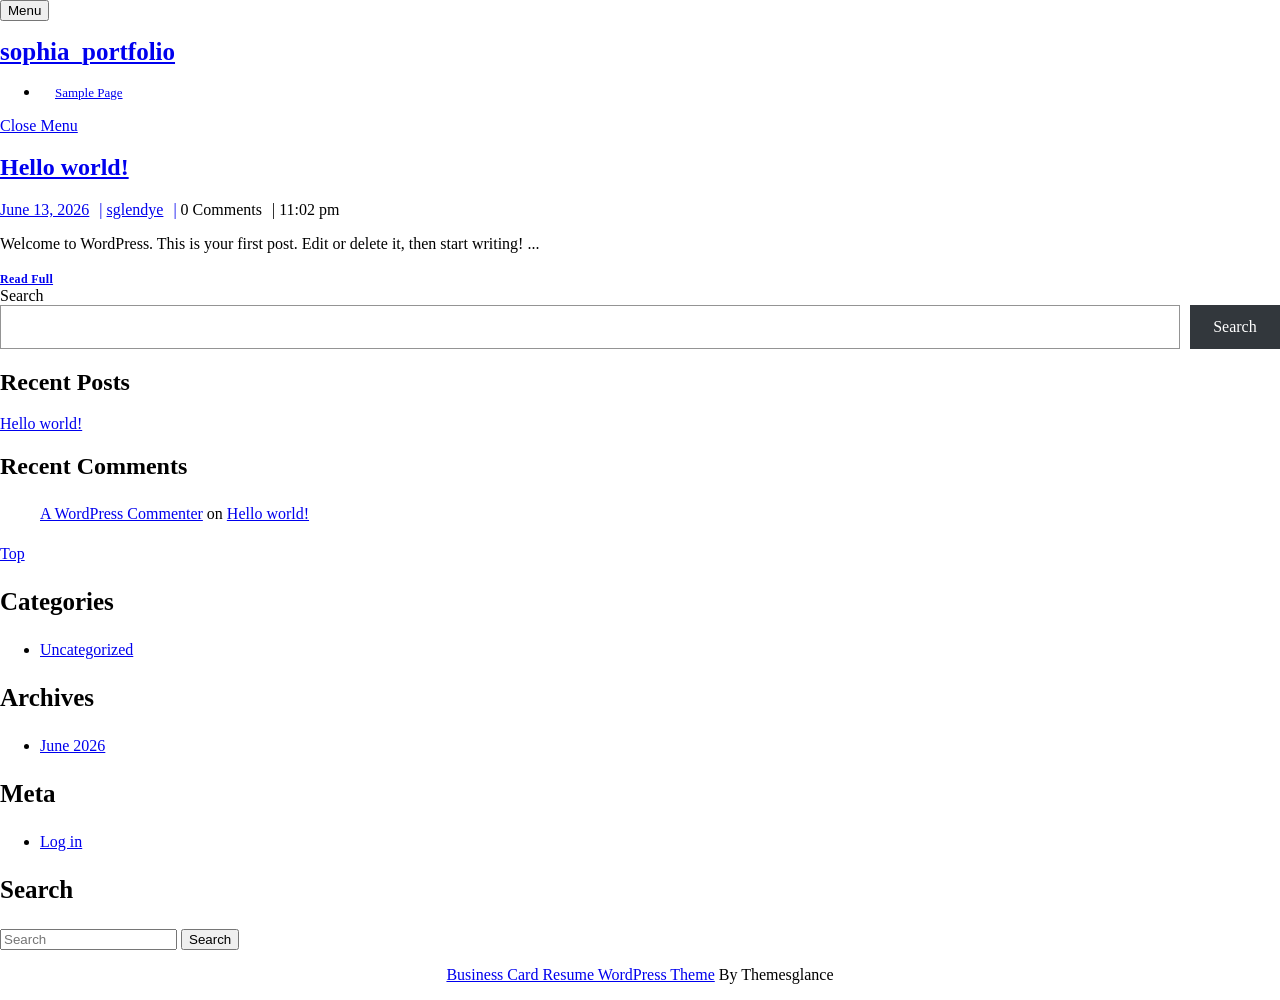
<file: index.html>
<!DOCTYPE html>
<html lang="en-US">
<head>
  <meta charset="UTF-8">
  <meta name="viewport" content="width=device-width">
  <title>sophia_portfolio</title>
<meta name="robots" content="max-image-preview:large">
<link rel="dns-prefetch" href="//fonts.googleapis.com">
<link rel="alternate" type="application/rss+xml" title="sophia_portfolio &raquo; Feed" href="https://sglendye.github.io/feed/">
<link rel="alternate" type="application/rss+xml" title="sophia_portfolio &raquo; Comments Feed" href="https://sglendye.github.io/comments/feed/">
<style id="wp-img-auto-sizes-contain-inline-css">
img:is([sizes=auto i],[sizes^="auto," i]){contain-intrinsic-size:3000px 1500px}
/*# sourceURL=wp-img-auto-sizes-contain-inline-css */
</style>
<style id="wp-emoji-styles-inline-css">

	img.wp-smiley, img.emoji {
		display: inline !important;
		border: none !important;
		box-shadow: none !important;
		height: 1em !important;
		width: 1em !important;
		margin: 0 0.07em !important;
		vertical-align: -0.1em !important;
		background: none !important;
		padding: 0 !important;
	}
/*# sourceURL=wp-emoji-styles-inline-css */
</style>
<style id="wp-block-library-inline-css">
:root{--wp-block-synced-color:#7a00df;--wp-block-synced-color--rgb:122,0,223;--wp-bound-block-color:var(--wp-block-synced-color);--wp-editor-canvas-background:#ddd;--wp-admin-theme-color:#007cba;--wp-admin-theme-color--rgb:0,124,186;--wp-admin-theme-color-darker-10:#006ba1;--wp-admin-theme-color-darker-10--rgb:0,107,160.5;--wp-admin-theme-color-darker-20:#005a87;--wp-admin-theme-color-darker-20--rgb:0,90,135;--wp-admin-border-width-focus:2px}@media (min-resolution:192dpi){:root{--wp-admin-border-width-focus:1.5px}}.wp-element-button{cursor:pointer}:root .has-very-light-gray-background-color{background-color:#eee}:root .has-very-dark-gray-background-color{background-color:#313131}:root .has-very-light-gray-color{color:#eee}:root .has-very-dark-gray-color{color:#313131}:root .has-vivid-green-cyan-to-vivid-cyan-blue-gradient-background{background:linear-gradient(135deg,#00d084,#0693e3)}:root .has-purple-crush-gradient-background{background:linear-gradient(135deg,#34e2e4,#4721fb 50%,#ab1dfe)}:root .has-hazy-dawn-gradient-background{background:linear-gradient(135deg,#faaca8,#dad0ec)}:root .has-subdued-olive-gradient-background{background:linear-gradient(135deg,#fafae1,#67a671)}:root .has-atomic-cream-gradient-background{background:linear-gradient(135deg,#fdd79a,#004a59)}:root .has-nightshade-gradient-background{background:linear-gradient(135deg,#330968,#31cdcf)}:root .has-midnight-gradient-background{background:linear-gradient(135deg,#020381,#2874fc)}:root{--wp--preset--font-size--normal:16px;--wp--preset--font-size--huge:42px}.has-regular-font-size{font-size:1em}.has-larger-font-size{font-size:2.625em}.has-normal-font-size{font-size:var(--wp--preset--font-size--normal)}.has-huge-font-size{font-size:var(--wp--preset--font-size--huge)}:root .has-text-align-center{text-align:center}:root .has-text-align-left{text-align:left}:root .has-text-align-right{text-align:right}.has-fit-text{white-space:nowrap!important}#end-resizable-editor-section{display:none}.aligncenter{clear:both}.items-justified-left{justify-content:flex-start}.items-justified-center{justify-content:center}.items-justified-right{justify-content:flex-end}.items-justified-space-between{justify-content:space-between}.screen-reader-text{word-wrap:normal!important;border:0;clip-path:inset(50%);height:1px;margin:-1px;overflow:hidden;padding:0;position:absolute;width:1px}.screen-reader-text:focus{background-color:#ddd;clip-path:none;color:#444;display:block;font-size:1em;height:auto;left:5px;line-height:normal;padding:15px 23px 14px;text-decoration:none;top:5px;width:auto;z-index:100000}html :where(.has-border-color){border-style:solid}html :where([style*=border-color]){border-style:solid}html :where([style*=border-top-color]){border-top-style:solid}html :where([style*=border-right-color]){border-right-style:solid}html :where([style*=border-bottom-color]){border-bottom-style:solid}html :where([style*=border-left-color]){border-left-style:solid}html :where([style*=border-width]){border-style:solid}html :where([style*=border-top-width]){border-top-style:solid}html :where([style*=border-right-width]){border-right-style:solid}html :where([style*=border-bottom-width]){border-bottom-style:solid}html :where([style*=border-left-width]){border-left-style:solid}html :where(img[class*=wp-image-]){height:auto;max-width:100%}:where(figure){margin:0 0 1em}html :where(.is-position-sticky){--wp-admin--admin-bar--position-offset:var(--wp-admin--admin-bar--height,0px)}@media screen and (max-width:600px){html :where(.is-position-sticky){--wp-admin--admin-bar--position-offset:0px}}

/*# sourceURL=/wp-includes/css/dist/block-library/common.min.css */
</style>
<style id="wp-block-heading-inline-css">
h1:where(.wp-block-heading).has-background,h2:where(.wp-block-heading).has-background,h3:where(.wp-block-heading).has-background,h4:where(.wp-block-heading).has-background,h5:where(.wp-block-heading).has-background,h6:where(.wp-block-heading).has-background{padding:1.25em 2.375em}h1.has-text-align-left[style*=writing-mode]:where([style*=vertical-lr]),h1.has-text-align-right[style*=writing-mode]:where([style*=vertical-rl]),h2.has-text-align-left[style*=writing-mode]:where([style*=vertical-lr]),h2.has-text-align-right[style*=writing-mode]:where([style*=vertical-rl]),h3.has-text-align-left[style*=writing-mode]:where([style*=vertical-lr]),h3.has-text-align-right[style*=writing-mode]:where([style*=vertical-rl]),h4.has-text-align-left[style*=writing-mode]:where([style*=vertical-lr]),h4.has-text-align-right[style*=writing-mode]:where([style*=vertical-rl]),h5.has-text-align-left[style*=writing-mode]:where([style*=vertical-lr]),h5.has-text-align-right[style*=writing-mode]:where([style*=vertical-rl]),h6.has-text-align-left[style*=writing-mode]:where([style*=vertical-lr]),h6.has-text-align-right[style*=writing-mode]:where([style*=vertical-rl]){rotate:180deg}
/*# sourceURL=https://sglendye.github.io/wp-includes/blocks/heading/style.min.css */
</style>
<style id="wp-block-latest-comments-inline-css">
ol.wp-block-latest-comments{box-sizing:border-box;margin-left:0}:where(.wp-block-latest-comments:not([style*=line-height] .wp-block-latest-comments__comment)){line-height:1.1}:where(.wp-block-latest-comments:not([style*=line-height] .wp-block-latest-comments__comment-excerpt p)){line-height:1.8}.has-dates :where(.wp-block-latest-comments:not([style*=line-height])),.has-excerpts :where(.wp-block-latest-comments:not([style*=line-height])){line-height:1.5}.wp-block-latest-comments .wp-block-latest-comments{padding-left:0}.wp-block-latest-comments__comment{list-style:none;margin-bottom:1em}.has-avatars .wp-block-latest-comments__comment{list-style:none;min-height:2.25em}.has-avatars .wp-block-latest-comments__comment .wp-block-latest-comments__comment-excerpt,.has-avatars .wp-block-latest-comments__comment .wp-block-latest-comments__comment-meta{margin-left:3.25em}.wp-block-latest-comments__comment-excerpt p{font-size:.875em;margin:.36em 0 1.4em}.wp-block-latest-comments__comment-date{display:block;font-size:.75em}.wp-block-latest-comments .avatar,.wp-block-latest-comments__comment-avatar{border-radius:1.5em;display:block;float:left;height:2.5em;margin-right:.75em;width:2.5em}.wp-block-latest-comments[class*=-font-size] a,.wp-block-latest-comments[style*=font-size] a{font-size:inherit}
/*# sourceURL=https://sglendye.github.io/wp-includes/blocks/latest-comments/style.min.css */
</style>
<style id="wp-block-latest-posts-inline-css">
.wp-block-latest-posts{box-sizing:border-box}.wp-block-latest-posts.alignleft{margin-right:2em}.wp-block-latest-posts.alignright{margin-left:2em}.wp-block-latest-posts.wp-block-latest-posts__list{list-style:none}.wp-block-latest-posts.wp-block-latest-posts__list li{clear:both;overflow-wrap:break-word}.wp-block-latest-posts.is-grid{display:flex;flex-wrap:wrap}.wp-block-latest-posts.is-grid li{margin:0 1.25em 1.25em 0;width:100%}@media (min-width:600px){.wp-block-latest-posts.columns-2 li{width:calc(50% - .625em)}.wp-block-latest-posts.columns-2 li:nth-child(2n){margin-right:0}.wp-block-latest-posts.columns-3 li{width:calc(33.33333% - .83333em)}.wp-block-latest-posts.columns-3 li:nth-child(3n){margin-right:0}.wp-block-latest-posts.columns-4 li{width:calc(25% - .9375em)}.wp-block-latest-posts.columns-4 li:nth-child(4n){margin-right:0}.wp-block-latest-posts.columns-5 li{width:calc(20% - 1em)}.wp-block-latest-posts.columns-5 li:nth-child(5n){margin-right:0}.wp-block-latest-posts.columns-6 li{width:calc(16.66667% - 1.04167em)}.wp-block-latest-posts.columns-6 li:nth-child(6n){margin-right:0}}:root :where(.wp-block-latest-posts.is-grid){padding:0}:root :where(.wp-block-latest-posts.wp-block-latest-posts__list){padding-left:0}.wp-block-latest-posts__post-author,.wp-block-latest-posts__post-date{display:block;font-size:.8125em}.wp-block-latest-posts__post-excerpt,.wp-block-latest-posts__post-full-content{margin-bottom:1em;margin-top:.5em}.wp-block-latest-posts__featured-image a{display:inline-block}.wp-block-latest-posts__featured-image img{height:auto;max-width:100%;width:auto}.wp-block-latest-posts__featured-image.alignleft{float:left;margin-right:1em}.wp-block-latest-posts__featured-image.alignright{float:right;margin-left:1em}.wp-block-latest-posts__featured-image.aligncenter{margin-bottom:1em;text-align:center}
/*# sourceURL=https://sglendye.github.io/wp-includes/blocks/latest-posts/style.min.css */
</style>
<style id="wp-block-paragraph-inline-css">
.is-small-text{font-size:.875em}.is-regular-text{font-size:1em}.is-large-text{font-size:2.25em}.is-larger-text{font-size:3em}.has-drop-cap:not(:focus):first-letter{float:left;font-size:8.4em;font-style:normal;font-weight:100;line-height:.68;margin:.05em .1em 0 0;text-transform:uppercase}body.rtl .has-drop-cap:not(:focus):first-letter{float:none;margin-left:.1em}p.has-drop-cap.has-background{overflow:hidden}:root :where(p.has-background){padding:1.25em 2.375em}:where(p.has-text-color:not(.has-link-color)) a{color:inherit}p.has-text-align-left[style*="writing-mode:vertical-lr"],p.has-text-align-right[style*="writing-mode:vertical-rl"]{rotate:180deg}
/*# sourceURL=https://sglendye.github.io/wp-includes/blocks/paragraph/style.min.css */
</style>
<style id="wp-block-search-inline-css">
.wp-block-search__button{margin-left:10px;word-break:normal}.wp-block-search__button.has-icon{line-height:0}.wp-block-search__button svg{fill:currentColor;height:1.25em;min-height:24px;min-width:24px;vertical-align:text-bottom;width:1.25em}:where(.wp-block-search__button){border:1px solid #ccc;padding:6px 10px}.wp-block-search__inside-wrapper{display:flex;flex:auto;flex-wrap:nowrap;max-width:100%}.wp-block-search__label{width:100%}.wp-block-search.wp-block-search__button-only .wp-block-search__button{box-sizing:border-box;display:flex;flex-shrink:0;justify-content:center;margin-left:0;max-width:100%}.wp-block-search.wp-block-search__button-only .wp-block-search__inside-wrapper{min-width:0!important;transition-property:width}.wp-block-search.wp-block-search__button-only .wp-block-search__input{flex-basis:100%;transition-duration:.3s}.wp-block-search.wp-block-search__button-only.wp-block-search__searchfield-hidden,.wp-block-search.wp-block-search__button-only.wp-block-search__searchfield-hidden .wp-block-search__inside-wrapper{overflow:hidden}.wp-block-search.wp-block-search__button-only.wp-block-search__searchfield-hidden .wp-block-search__input{border-left-width:0!important;border-right-width:0!important;flex-basis:0;flex-grow:0;margin:0;min-width:0!important;padding-left:0!important;padding-right:0!important;width:0!important}:where(.wp-block-search__input){appearance:none;border:1px solid #949494;flex-grow:1;font-family:inherit;font-size:inherit;font-style:inherit;font-weight:inherit;letter-spacing:inherit;line-height:inherit;margin-left:0;margin-right:0;min-width:3rem;padding:8px;text-decoration:unset!important;text-transform:inherit}:where(.wp-block-search__button-inside .wp-block-search__inside-wrapper){background-color:#fff;border:1px solid #949494;box-sizing:border-box;padding:4px}:where(.wp-block-search__button-inside .wp-block-search__inside-wrapper) .wp-block-search__input{border:none;border-radius:0;padding:0 4px}:where(.wp-block-search__button-inside .wp-block-search__inside-wrapper) .wp-block-search__input:focus{outline:none}:where(.wp-block-search__button-inside .wp-block-search__inside-wrapper) :where(.wp-block-search__button){padding:4px 8px}.wp-block-search.aligncenter .wp-block-search__inside-wrapper{margin:auto}.wp-block[data-align=right] .wp-block-search.wp-block-search__button-only .wp-block-search__inside-wrapper{float:right}
/*# sourceURL=https://sglendye.github.io/wp-includes/blocks/search/style.min.css */
</style>
<style id="wp-block-group-inline-css">
.wp-block-group{box-sizing:border-box}:where(.wp-block-group.wp-block-group-is-layout-constrained){position:relative}
/*# sourceURL=https://sglendye.github.io/wp-includes/blocks/group/style.min.css */
</style>

<style id="classic-theme-styles-inline-css">
/*! This file is auto-generated */
.wp-block-button__link{color:#fff;background-color:#32373c;border-radius:9999px;box-shadow:none;text-decoration:none;padding:calc(.667em + 2px) calc(1.333em + 2px);font-size:1.125em}.wp-block-file__button{background:#32373c;color:#fff;text-decoration:none}
/*# sourceURL=/wp-includes/css/classic-themes.min.css */
</style>

<style id="global-styles-inline-css">
:root{--wp--preset--aspect-ratio--square: 1;--wp--preset--aspect-ratio--4-3: 4/3;--wp--preset--aspect-ratio--3-4: 3/4;--wp--preset--aspect-ratio--3-2: 3/2;--wp--preset--aspect-ratio--2-3: 2/3;--wp--preset--aspect-ratio--16-9: 16/9;--wp--preset--aspect-ratio--9-16: 9/16;--wp--preset--color--black: #000000;--wp--preset--color--cyan-bluish-gray: #abb8c3;--wp--preset--color--white: #ffffff;--wp--preset--color--pale-pink: #f78da7;--wp--preset--color--vivid-red: #cf2e2e;--wp--preset--color--luminous-vivid-orange: #ff6900;--wp--preset--color--luminous-vivid-amber: #fcb900;--wp--preset--color--light-green-cyan: #7bdcb5;--wp--preset--color--vivid-green-cyan: #00d084;--wp--preset--color--pale-cyan-blue: #8ed1fc;--wp--preset--color--vivid-cyan-blue: #0693e3;--wp--preset--color--vivid-purple: #9b51e0;--wp--preset--gradient--vivid-cyan-blue-to-vivid-purple: linear-gradient(135deg,rgb(6,147,227) 0%,rgb(155,81,224) 100%);--wp--preset--gradient--light-green-cyan-to-vivid-green-cyan: linear-gradient(135deg,rgb(122,220,180) 0%,rgb(0,208,130) 100%);--wp--preset--gradient--luminous-vivid-amber-to-luminous-vivid-orange: linear-gradient(135deg,rgb(252,185,0) 0%,rgb(255,105,0) 100%);--wp--preset--gradient--luminous-vivid-orange-to-vivid-red: linear-gradient(135deg,rgb(255,105,0) 0%,rgb(207,46,46) 100%);--wp--preset--gradient--very-light-gray-to-cyan-bluish-gray: linear-gradient(135deg,rgb(238,238,238) 0%,rgb(169,184,195) 100%);--wp--preset--gradient--cool-to-warm-spectrum: linear-gradient(135deg,rgb(74,234,220) 0%,rgb(151,120,209) 20%,rgb(207,42,186) 40%,rgb(238,44,130) 60%,rgb(251,105,98) 80%,rgb(254,248,76) 100%);--wp--preset--gradient--blush-light-purple: linear-gradient(135deg,rgb(255,206,236) 0%,rgb(152,150,240) 100%);--wp--preset--gradient--blush-bordeaux: linear-gradient(135deg,rgb(254,205,165) 0%,rgb(254,45,45) 50%,rgb(107,0,62) 100%);--wp--preset--gradient--luminous-dusk: linear-gradient(135deg,rgb(255,203,112) 0%,rgb(199,81,192) 50%,rgb(65,88,208) 100%);--wp--preset--gradient--pale-ocean: linear-gradient(135deg,rgb(255,245,203) 0%,rgb(182,227,212) 50%,rgb(51,167,181) 100%);--wp--preset--gradient--electric-grass: linear-gradient(135deg,rgb(202,248,128) 0%,rgb(113,206,126) 100%);--wp--preset--gradient--midnight: linear-gradient(135deg,rgb(2,3,129) 0%,rgb(40,116,252) 100%);--wp--preset--font-size--small: 13px;--wp--preset--font-size--medium: 20px;--wp--preset--font-size--large: 36px;--wp--preset--font-size--x-large: 42px;--wp--preset--spacing--20: 0.44rem;--wp--preset--spacing--30: 0.67rem;--wp--preset--spacing--40: 1rem;--wp--preset--spacing--50: 1.5rem;--wp--preset--spacing--60: 2.25rem;--wp--preset--spacing--70: 3.38rem;--wp--preset--spacing--80: 5.06rem;--wp--preset--shadow--natural: 6px 6px 9px rgba(0, 0, 0, 0.2);--wp--preset--shadow--deep: 12px 12px 50px rgba(0, 0, 0, 0.4);--wp--preset--shadow--sharp: 6px 6px 0px rgba(0, 0, 0, 0.2);--wp--preset--shadow--outlined: 6px 6px 0px -3px rgb(255, 255, 255), 6px 6px rgb(0, 0, 0);--wp--preset--shadow--crisp: 6px 6px 0px rgb(0, 0, 0);}:where(body) { margin: 0; }:where(.is-layout-flex){gap: 0.5em;}:where(.is-layout-grid){gap: 0.5em;}body .is-layout-flex{display: flex;}.is-layout-flex{flex-wrap: wrap;align-items: center;}.is-layout-flex > :is(*, div){margin: 0;}body .is-layout-grid{display: grid;}.is-layout-grid > :is(*, div){margin: 0;}body{padding-top: 0px;padding-right: 0px;padding-bottom: 0px;padding-left: 0px;}:root :where(.wp-element-button, .wp-block-button__link){background-color: #32373c;border-width: 0;color: #fff;font-family: inherit;font-size: inherit;font-style: inherit;font-weight: inherit;letter-spacing: inherit;line-height: inherit;padding-top: calc(0.667em + 2px);padding-right: calc(1.333em + 2px);padding-bottom: calc(0.667em + 2px);padding-left: calc(1.333em + 2px);text-decoration: none;text-transform: inherit;}.has-black-color{color: var(--wp--preset--color--black) !important;}.has-cyan-bluish-gray-color{color: var(--wp--preset--color--cyan-bluish-gray) !important;}.has-white-color{color: var(--wp--preset--color--white) !important;}.has-pale-pink-color{color: var(--wp--preset--color--pale-pink) !important;}.has-vivid-red-color{color: var(--wp--preset--color--vivid-red) !important;}.has-luminous-vivid-orange-color{color: var(--wp--preset--color--luminous-vivid-orange) !important;}.has-luminous-vivid-amber-color{color: var(--wp--preset--color--luminous-vivid-amber) !important;}.has-light-green-cyan-color{color: var(--wp--preset--color--light-green-cyan) !important;}.has-vivid-green-cyan-color{color: var(--wp--preset--color--vivid-green-cyan) !important;}.has-pale-cyan-blue-color{color: var(--wp--preset--color--pale-cyan-blue) !important;}.has-vivid-cyan-blue-color{color: var(--wp--preset--color--vivid-cyan-blue) !important;}.has-vivid-purple-color{color: var(--wp--preset--color--vivid-purple) !important;}.has-black-background-color{background-color: var(--wp--preset--color--black) !important;}.has-cyan-bluish-gray-background-color{background-color: var(--wp--preset--color--cyan-bluish-gray) !important;}.has-white-background-color{background-color: var(--wp--preset--color--white) !important;}.has-pale-pink-background-color{background-color: var(--wp--preset--color--pale-pink) !important;}.has-vivid-red-background-color{background-color: var(--wp--preset--color--vivid-red) !important;}.has-luminous-vivid-orange-background-color{background-color: var(--wp--preset--color--luminous-vivid-orange) !important;}.has-luminous-vivid-amber-background-color{background-color: var(--wp--preset--color--luminous-vivid-amber) !important;}.has-light-green-cyan-background-color{background-color: var(--wp--preset--color--light-green-cyan) !important;}.has-vivid-green-cyan-background-color{background-color: var(--wp--preset--color--vivid-green-cyan) !important;}.has-pale-cyan-blue-background-color{background-color: var(--wp--preset--color--pale-cyan-blue) !important;}.has-vivid-cyan-blue-background-color{background-color: var(--wp--preset--color--vivid-cyan-blue) !important;}.has-vivid-purple-background-color{background-color: var(--wp--preset--color--vivid-purple) !important;}.has-black-border-color{border-color: var(--wp--preset--color--black) !important;}.has-cyan-bluish-gray-border-color{border-color: var(--wp--preset--color--cyan-bluish-gray) !important;}.has-white-border-color{border-color: var(--wp--preset--color--white) !important;}.has-pale-pink-border-color{border-color: var(--wp--preset--color--pale-pink) !important;}.has-vivid-red-border-color{border-color: var(--wp--preset--color--vivid-red) !important;}.has-luminous-vivid-orange-border-color{border-color: var(--wp--preset--color--luminous-vivid-orange) !important;}.has-luminous-vivid-amber-border-color{border-color: var(--wp--preset--color--luminous-vivid-amber) !important;}.has-light-green-cyan-border-color{border-color: var(--wp--preset--color--light-green-cyan) !important;}.has-vivid-green-cyan-border-color{border-color: var(--wp--preset--color--vivid-green-cyan) !important;}.has-pale-cyan-blue-border-color{border-color: var(--wp--preset--color--pale-cyan-blue) !important;}.has-vivid-cyan-blue-border-color{border-color: var(--wp--preset--color--vivid-cyan-blue) !important;}.has-vivid-purple-border-color{border-color: var(--wp--preset--color--vivid-purple) !important;}.has-vivid-cyan-blue-to-vivid-purple-gradient-background{background: var(--wp--preset--gradient--vivid-cyan-blue-to-vivid-purple) !important;}.has-light-green-cyan-to-vivid-green-cyan-gradient-background{background: var(--wp--preset--gradient--light-green-cyan-to-vivid-green-cyan) !important;}.has-luminous-vivid-amber-to-luminous-vivid-orange-gradient-background{background: var(--wp--preset--gradient--luminous-vivid-amber-to-luminous-vivid-orange) !important;}.has-luminous-vivid-orange-to-vivid-red-gradient-background{background: var(--wp--preset--gradient--luminous-vivid-orange-to-vivid-red) !important;}.has-very-light-gray-to-cyan-bluish-gray-gradient-background{background: var(--wp--preset--gradient--very-light-gray-to-cyan-bluish-gray) !important;}.has-cool-to-warm-spectrum-gradient-background{background: var(--wp--preset--gradient--cool-to-warm-spectrum) !important;}.has-blush-light-purple-gradient-background{background: var(--wp--preset--gradient--blush-light-purple) !important;}.has-blush-bordeaux-gradient-background{background: var(--wp--preset--gradient--blush-bordeaux) !important;}.has-luminous-dusk-gradient-background{background: var(--wp--preset--gradient--luminous-dusk) !important;}.has-pale-ocean-gradient-background{background: var(--wp--preset--gradient--pale-ocean) !important;}.has-electric-grass-gradient-background{background: var(--wp--preset--gradient--electric-grass) !important;}.has-midnight-gradient-background{background: var(--wp--preset--gradient--midnight) !important;}.has-small-font-size{font-size: var(--wp--preset--font-size--small) !important;}.has-medium-font-size{font-size: var(--wp--preset--font-size--medium) !important;}.has-large-font-size{font-size: var(--wp--preset--font-size--large) !important;}.has-x-large-font-size{font-size: var(--wp--preset--font-size--x-large) !important;}
/*# sourceURL=global-styles-inline-css */
</style>

<link rel="stylesheet" id="business-card-resume-font-css" href="//fonts.googleapis.com/css?family=ABeeZee%3Aital%400%3B1%7CAbril%20Fatfac%7CAcme%7CAllura%7CAmatic%20SC%3Awght%40400%3B700%7CAnton%7CArchitects%20Daughter%7CArchivo%3Aital%2Cwght%400%2C100%3B0%2C200%3B0%2C300%3B0%2C400%3B0%2C500%3B0%2C600%3B0%2C700%3B0%2C800%3B0%2C900%3B1%2C100%3B1%2C200%3B1%2C300%3B1%2C400%3B1%2C500%3B1%2C600%3B1%2C700%3B1%2C800%3B1%2C900%7CArimo%3Aital%2Cwght%400%2C400%3B0%2C500%3B0%2C600%3B0%2C700%3B1%2C400%3B1%2C500%3B1%2C600%3B1%2C700%7CArsenal%3Aital%2Cwght%400%2C400%3B0%2C700%3B1%2C400%3B1%2C700%7CArvo%3Aital%2Cwght%400%2C400%3B0%2C700%3B1%2C400%3B1%2C700%7CAlegreya%3Aital%2Cwght%400%2C400%3B0%2C500%3B0%2C600%3B0%2C700%3B0%2C800%3B0%2C900%3B1%2C400%3B1%2C500%3B1%2C600%3B1%2C700%3B1%2C800%3B1%2C900%7CAsap%3Aital%2Cwght%400%2C100%3B0%2C200%3B0%2C300%3B0%2C400%3B0%2C500%3B0%2C600%3B0%2C700%3B0%2C800%3B0%2C900%3B1%2C100%3B1%2C200%3B1%2C300%3B1%2C400%3B1%2C500%3B1%2C600%3B1%2C700%3B1%2C800%3B1%2C900%7CAssistant%3Awght%40200%3B300%3B400%3B500%3B600%3B700%3B800%7CAlfa%20Slab%20One%7CAveria%20Serif%20Libre%3Aital%2Cwght%400%2C300%3B0%2C400%3B0%2C700%3B1%2C300%3B1%2C400%3B1%2C700%7CBangers%7CBoogaloo%7CBad%20Script%7CBarlow%3Aital%2Cwght%400%2C100%3B0%2C200%3B0%2C300%3B0%2C400%3B0%2C500%3B0%2C600%3B0%2C700%3B0%2C800%3B0%2C900%3B1%2C100%3B1%2C200%3B1%2C300%3B1%2C400%3B1%2C500%3B1%2C600%3B1%2C700%3B1%2C800%3B1%2C900%7CBarlow%20Condensed%3Aital%2Cwght%400%2C100%3B0%2C200%3B0%2C300%3B0%2C400%3B0%2C500%3B0%2C600%3B0%2C700%3B0%2C800%3B0%2C900%3B1%2C100%3B1%2C200%3B1%2C300%3B1%2C400%3B1%2C500%3B1%2C600%3B1%2C700%3B1%2C800%3B1%2C900%7CBerkshire%20Swash%7CBitter%3Aital%2Cwght%400%2C100%3B0%2C200%3B0%2C300%3B0%2C400%3B0%2C500%3B0%2C600%3B0%2C700%3B0%2C800%3B0%2C900%3B1%2C100%3B1%2C200%3B1%2C300%3B1%2C400%3B1%2C500%3B1%2C600%3B1%2C700%3B1%2C800%3B1%2C900%7CBree%20Serif%7CBenchNine%3Awght%40300%3B400%3B700%7CCabin%3Aital%2Cwght%400%2C400%3B0%2C500%3B0%2C600%3B0%2C700%3B1%2C400%3B1%2C500%3B1%2C600%3B1%2C700%7CCardo%3Aital%2Cwght%400%2C400%3B0%2C700%3B1%2C400%7CCourgette%7CCaveat%3Awght%40400%3B500%3B600%3B700%7CCaveat%20Brush%7CCherry%20Swash%3Awght%40400%3B700%7CCormorant%20Garamond%3Aital%2Cwght%400%2C300%3B0%2C400%3B0%2C500%3B0%2C600%3B0%2C700%3B1%2C300%3B1%2C400%3B1%2C500%3B1%2C600%3B1%2C700%7CCrimson%20Text%3Aital%2Cwght%400%2C400%3B0%2C600%3B0%2C700%3B1%2C400%3B1%2C600%3B1%2C700%7CCuprum%3Aital%2Cwght%400%2C400%3B0%2C500%3B0%2C600%3B0%2C700%3B1%2C400%3B1%2C500%3B1%2C600%3B1%2C700%7CCookie%7CComing%20Soon%7CCharm%3Awght%40400%3B700%7CChewy%7CDays%20One%7CDM%20Serif%20Display%3Aital%400%3B1%7CDosis%3Awght%40200%3B300%3B400%3B500%3B600%3B700%3B800%7CEB%20Garamond%3Aital%2Cwght%400%2C400%3B0%2C500%3B0%2C600%3B0%2C700%3B0%2C800%3B1%2C400%3B1%2C500%3B1%2C600%3B1%2C700%3B1%2C800%7CEconomica%3Aital%2Cwght%400%2C400%3B0%2C700%3B1%2C400%3B1%2C700%7CEpilogue%3Aital%2Cwght%400%2C100%3B0%2C200%3B0%2C300%3B0%2C400%3B0%2C500%3B0%2C600%3B0%2C700%3B0%2C800%3B0%2C900%3B1%2C100%3B1%2C200%3B1%2C300%3B1%2C400%3B1%2C500%3B1%2C600%3B1%2C700%3B1%2C800%3B1%2C900%7CExo%202%3Aital%2Cwght%400%2C100%3B0%2C200%3B0%2C300%3B0%2C400%3B0%2C500%3B0%2C600%3B0%2C700%3B0%2C800%3B0%2C900%3B1%2C100%3B1%2C200%3B1%2C300%3B1%2C400%3B1%2C500%3B1%2C600%3B1%2C700%3B1%2C800%3B1%2C900%7CFamiljen%20Grotesk%3Aital%2Cwght%400%2C400%3B0%2C500%3B0%2C600%3B0%2C700%3B1%2C400%3B1%2C500%3B1%2C600%3B1%2C700%7CFira%20Sans%3Aital%2Cwght%400%2C100%3B0%2C200%3B0%2C300%3B0%2C400%3B0%2C500%3B0%2C600%3B0%2C700%3B0%2C800%3B0%2C900%3B1%2C100%3B1%2C200%3B1%2C300%3B1%2C400%3B1%2C500%3B1%2C600%3B1%2C700%3B1%2C800%3B1%2C900%7CFredoka%20One%7CFjalla%20One%7CFrancois%20One%7CFrank%20Ruhl%20Libre%3Awght%40300%3B400%3B500%3B700%3B900%7CGabriela%7CGloria%20Hallelujah%7CGreat%20Vibes%7CHandlee%7CHammersmith%20One%7CHeebo%3Awght%40100%3B200%3B300%3B400%3B500%3B600%3B700%3B800%3B900%7CHind%3Awght%40300%3B400%3B500%3B600%3B700%7CInconsolata%3Awght%40200%3B300%3B400%3B500%3B600%3B700%3B800%3B900%7CIndie%20Flower%7CIM%20Fell%20English%20SC%7CJulius%20Sans%20One%7CJomhuria%7CJosefin%20Slab%3Aital%2Cwght%400%2C100%3B0%2C200%3B0%2C300%3B0%2C400%3B0%2C500%3B0%2C600%3B0%2C700%3B1%2C100%3B1%2C200%3B1%2C300%3B1%2C400%3B1%2C500%3B1%2C600%3B1%2C700%7CJosefin%20Sans%3Aital%2Cwght%400%2C100%3B0%2C200%3B0%2C300%3B0%2C400%3B0%2C500%3B0%2C600%3B0%2C700%3B1%2C100%3B1%2C200%3B1%2C300%3B1%2C400%3B1%2C500%3B1%2C600%3B1%2C700%7CJost%3Aital%2Cwght%400%2C100%3B0%2C200%3B0%2C300%3B0%2C400%3B0%2C500%3B0%2C600%3B0%2C700%3B0%2C800%3B0%2C900%3B1%2C100%3B1%2C200%3B1%2C300%3B1%2C400%3B1%2C500%3B1%2C600%3B1%2C700%3B1%2C800%3B1%2C900%7CKaisei%20HarunoUmi%3Awght%40400%3B500%3B700%7CKanit%3Aital%2Cwght%400%2C100%3B0%2C200%3B0%2C300%3B0%2C400%3B0%2C500%3B0%2C600%3B0%2C700%3B0%2C800%3B0%2C900%3B1%2C100%3B1%2C200%3B1%2C300%3B1%2C400%3B1%2C500%3B1%2C600%3B1%2C700%3B1%2C800%3B1%2C900%7CKaushan%20Script%7CKrub%3Aital%2Cwght%400%2C200%3B0%2C300%3B0%2C400%3B0%2C500%3B0%2C600%3B0%2C700%3B1%2C200%3B1%2C300%3B1%2C400%3B1%2C500%3B1%2C600%3B1%2C700%7CLato%3Aital%2Cwght%400%2C100%3B0%2C300%3B0%2C400%3B0%2C700%3B0%2C900%3B1%2C100%3B1%2C300%3B1%2C400%3B1%2C700%3B1%2C900%7CLora%3Aital%2Cwght%400%2C400%3B0%2C500%3B0%2C600%3B0%2C700%3B1%2C400%3B1%2C500%3B1%2C600%3B1%2C700%7CLibre%20Baskerville%3Aital%2Cwght%400%2C400%3B0%2C700%3B1%2C400%7CLobster%7CLobster%20Two%3Aital%2Cwght%400%2C400%3B0%2C700%3B1%2C400%3B1%2C700%7CMerriweather%3Aital%2Cwght%400%2C300%3B0%2C400%3B0%2C700%3B0%2C900%3B1%2C300%3B1%2C400%3B1%2C700%3B1%2C900%7CMonda%3Awght%40400%3B700%7CMontserrat%3Aital%2Cwght%400%2C100%3B0%2C200%3B0%2C300%3B0%2C400%3B0%2C500%3B0%2C600%3B0%2C700%3B0%2C800%3B0%2C900%3B1%2C100%3B1%2C200%3B1%2C300%3B1%2C400%3B1%2C500%3B1%2C600%3B1%2C700%3B1%2C800%3B1%2C900%7CMulish%3Aital%2Cwght%400%2C200%3B0%2C300%3B0%2C400%3B0%2C500%3B0%2C600%3B0%2C700%3B0%2C800%3B0%2C900%3B1%2C200%3B1%2C300%3B1%2C400%3B1%2C500%3B1%2C600%3B1%2C700%3B1%2C800%3B1%2C900%7CMarck%20Script%7CMarcellus%7CMerienda%20One%7CMonda%3Awght%40400%3B700%7CNoto%20Serif%3Aital%2Cwght%400%2C400%3B0%2C700%3B1%2C400%3B1%2C700%7CNunito%20Sans%3Aital%2Cwght%400%2C200%3B0%2C300%3B0%2C400%3B0%2C600%3B0%2C700%3B0%2C800%3B0%2C900%3B1%2C200%3B1%2C300%3B1%2C400%3B1%2C600%3B1%2C700%3B1%2C800%3B1%2C900%7COpen%20Sans%3Aital%2Cwght%400%2C300%3B0%2C400%3B0%2C500%3B0%2C600%3B0%2C700%3B0%2C800%3B1%2C300%3B1%2C400%3B1%2C500%3B1%2C600%3B1%2C700%3B1%2C800%7COverpass%3Aital%2Cwght%400%2C100%3B0%2C200%3B0%2C300%3B0%2C400%3B0%2C500%3B0%2C600%3B0%2C700%3B0%2C800%3B0%2C900%3B1%2C100%3B1%2C200%3B1%2C300%3B1%2C400%3B1%2C500%3B1%2C600%3B1%2C700%3B1%2C800%3B1%2C900%7COverpass%20Mono%3Awght%40300%3B400%3B500%3B600%3B700%7COxygen%3Awght%40300%3B400%3B700%7COswald%3Awght%40200%3B300%3B400%3B500%3B600%3B700%7COrbitron%3Awght%40400%3B500%3B600%3B700%3B800%3B900%7CPatua%20One%7CPacifico%7CPadauk%3Awght%40400%3B700%7CPlayball%7CPlayfair%20Display%3Aital%2Cwght%400%2C400%3B0%2C500%3B0%2C600%3B0%2C700%3B0%2C800%3B0%2C900%3B1%2C400%3B1%2C500%3B1%2C600%3B1%2C700%3B1%2C800%3B1%2C900%7CPrompt%3Aital%2Cwght%400%2C100%3B0%2C200%3B0%2C300%3B0%2C400%3B0%2C500%3B0%2C600%3B0%2C700%3B0%2C800%3B0%2C900%3B1%2C100%3B1%2C200%3B1%2C300%3B1%2C400%3B1%2C500%3B1%2C600%3B1%2C700%3B1%2C800%3B1%2C900%7CPT%20Sans%3Aital%2Cwght%400%2C400%3B0%2C700%3B1%2C400%3B1%2C700%7CPT%20Serif%3Aital%2Cwght%400%2C400%3B0%2C700%3B1%2C400%3B1%2C700%7CPhilosopher%3Aital%2Cwght%400%2C400%3B0%2C700%3B1%2C400%3B1%2C700%7CPermanent%20Marker%7CPoiret%20One%7CPoppins%3Aital%2Cwght%400%2C100%3B0%2C200%3B0%2C300%3B0%2C400%3B0%2C500%3B0%2C600%3B0%2C700%3B0%2C800%3B0%2C900%3B1%2C100%3B1%2C200%3B1%2C300%3B1%2C400%3B1%2C500%3B1%2C600%3B1%2C700%3B1%2C800%3B1%2C900%7CPrata%7CQuicksand%3Awght%40300%3B400%3B500%3B600%3B700%7CQuattrocento%20Sans%3Aital%2Cwght%400%2C400%3B0%2C700%3B1%2C400%3B1%2C700%7CRaleway%3Aital%2Cwght%400%2C100%3B0%2C200%3B0%2C300%3B0%2C400%3B0%2C500%3B0%2C600%3B0%2C700%3B0%2C800%3B0%2C900%3B1%2C100%3B1%2C200%3B1%2C300%3B1%2C400%3B1%2C500%3B1%2C600%3B1%2C700%3B1%2C800%3B1%2C900%7CRubik%3Aital%2Cwght%400%2C300%3B0%2C400%3B0%2C500%3B0%2C600%3B0%2C700%3B0%2C800%3B0%2C900%3B1%2C300%3B1%2C400%3B1%2C500%3B1%2C600%3B1%2C700%3B1%2C800%3B1%2C900%7CRoboto%20Condensed%3Aital%2Cwght%400%2C300%3B0%2C400%3B0%2C700%3B1%2C300%3B1%2C400%3B1%2C700%7CRokkitt%3Awght%40100%3B200%3B300%3B400%3B500%3B600%3B700%3B800%3B900%7CRopa%20Sans%3Aital%400%3B1%7CRusso%20One%7CRighteous%7CSaira%3Aital%2Cwght%400%2C100%3B0%2C200%3B0%2C300%3B0%2C400%3B0%2C500%3B0%2C600%3B0%2C700%3B0%2C800%3B0%2C900%3B1%2C100%3B1%2C200%3B1%2C300%3B1%2C400%3B1%2C500%3B1%2C600%3B1%2C700%3B1%2C800%3B1%2C900%7CSatisfy%7CSen%3Awght%40400%3B700%3B800%7CSlabo%2013px%7CSlabo%2027px%7CSource%20Sans%20Pro%3Aital%2Cwght%400%2C200%3B0%2C300%3B0%2C400%3B0%2C600%3B0%2C700%3B0%2C900%3B1%2C200%3B1%2C300%3B1%2C400%3B1%2C600%3B1%2C700%3B1%2C900%7CShadows%20Into%20Light%20Two%7CShadows%20Into%20Light%7CSacramento%7CSail%7CShrikhand%7CLeague%20Spartan%3Awght%40100%3B200%3B300%3B400%3B500%3B600%3B700%3B800%3B900%7CStaatliches%7CStylish%7CTangerine%3Awght%40400%3B700%7CTitillium%20Web%3Aital%2Cwght%400%2C200%3B0%2C300%3B0%2C400%3B0%2C600%3B0%2C700%3B0%2C900%3B1%2C200%3B1%2C300%3B1%2C400%3B1%2C600%3B1%2C700%7CTrirong%3Aital%2Cwght%400%2C100%3B0%2C200%3B0%2C300%3B0%2C400%3B0%2C500%3B0%2C600%3B0%2C700%3B0%2C800%3B0%2C900%3B1%2C100%3B1%2C200%3B1%2C300%3B1%2C400%3B1%2C500%3B1%2C600%3B1%2C700%3B1%2C800%3B1%2C900%7CUbuntu%3Aital%2Cwght%400%2C300%3B0%2C400%3B0%2C500%3B0%2C700%3B1%2C300%3B1%2C400%3B1%2C500%3B1%2C700%7CUnica%20One%7CVT323%7CVarela%20Round%7CVampiro%20One%7CVollkorn%3Aital%2Cwght%400%2C400%3B0%2C500%3B0%2C600%3B0%2C700%3B0%2C800%3B0%2C900%3B1%2C400%3B1%2C500%3B1%2C600%3B1%2C700%3B1%2C800%3B1%2C900%7CVolkhov%3Aital%2Cwght%400%2C400%3B0%2C700%3B1%2C400%3B1%2C700%7CWork%20Sans%3Aital%2Cwght%400%2C100%3B0%2C200%3B0%2C300%3B0%2C400%3B0%2C500%3B0%2C600%3B0%2C700%3B0%2C800%3B0%2C900%3B1%2C100%3B1%2C200%3B1%2C300%3B1%2C400%3B1%2C500%3B1%2C600%3B1%2C700%3B1%2C800%3B1%2C900%7CYanone%20Kaffeesatz%3Awght%40200%3B300%3B400%3B500%3B600%3B700%7CYeseva%20One%7CZCOOL%20XiaoWei&amp;ver=7.0" media="all">
<link rel="stylesheet" id="bootstrap-css-css" href="https://sglendye.github.io/wp-content/themes/business-card-resume/css/bootstrap.css?ver=7.0" media="all">
<link rel="stylesheet" id="business-card-resume-basic-style-css" href="https://sglendye.github.io/wp-content/themes/business-card-resume/style.css?ver=7.0" media="all">
<style id="business-card-resume-basic-style-inline-css">

		p,span{
		    color:!important;
		    font-family: ;
		    font-size: ;
		}
		a{
		    color:!important;
		    font-family: ;
		}
		li{
		    color:!important;
		    font-family: ;
		}
		h1{
		    color:!important;
		    font-family: !important;
		    font-size: !important;
		}
		h2{
		    color:!important;
		    font-family: !important;
		    font-size: !important;
		}
		h3{
		    color:!important;
		    font-family: !important;
		    font-size: !important;
		}
		h4{
		    color:!important;
		    font-family: !important;
		    font-size: !important;
		}
		h5{
		    color:!important;
		    font-family: !important;
		    font-size: !important;
		}
		h6{
		    color:!important;
		    font-family: !important;
		    font-size: !important;
		}
	
body{max-width: 100%;}.blogbtn a, .read-more a, #comments input[type="submit"].submit{border-radius: px;}.blogbtn a{font-weight: 700;}.blogbtn a{letter-spacing: 0.3px;}
	@keyframes pulse {
		0% { transform: scale(1); }
		50% { transform: scale(1.1); }
		100% { transform: scale(1); }
	}

	@keyframes rubberBand {
		0% { transform: scale(1); }
		30% { transform: scaleX(1.25) scaleY(0.75); }
		40% { transform: scaleX(0.75) scaleY(1.25); }
		50% { transform: scale(1); }
	}

	@keyframes swing {
		20% { transform: rotate(15deg); }
		40% { transform: rotate(-10deg); }
		60% { transform: rotate(5deg); }
		80% { transform: rotate(-5deg); }
		100% { transform: rotate(0deg); }
	}

	@keyframes tada {
		0% { transform: scale(1); }
		10%, 20% { transform: scale(0.9) rotate(-3deg); }
		30%, 50%, 70%, 90% { transform: scale(1.1) rotate(3deg); }
		40%, 60%, 80% { transform: scale(1.1) rotate(-3deg); }
		100% { transform: scale(1) rotate(0); }
	}

	@keyframes jello {
		0%, 11.1%, 100% { transform: none; }
		22.2% { transform: skewX(-12.5deg) skewY(-12.5deg); }
		33.3% { transform: skewX(6.25deg) skewY(6.25deg); }
		44.4% { transform: skewX(-3.125deg) skewY(-3.125deg); }
		55.5% { transform: skewX(1.5625deg) skewY(1.5625deg); }
		66.6% { transform: skewX(-0.78125deg) skewY(-0.78125deg); }
		77.7% { transform: skewX(0.390625deg) skewY(0.390625deg); }
		88.8% { transform: skewX(-0.1953125deg) skewY(-0.1953125deg); }
	}#footer h3, #footer h2, #footer .wp-block-search__label{font-size: 25px; }#footer h3, #footer h2, #footer .wp-block-search__label{font-weight: 600;}#footer h3{text-align: left;}#footer .widget ul,#footer aside p,.tagcloud,nav.wp-calendar-nav,#wp-calendar caption,.textwidget {text-align: left;}#footer h3{text-transform: Capitalize;}#footer h3{letter-spacing: px;}.footerinner {}#footer .copyright p,#footer .copyright a{color: !important;}#footer .copyright p{text-align: center;}#footer .copyright p{font-size: px;}.back-to-top{background-color: !important;}.back-to-top::before{border-bottom-color: !important;}.back-to-top{color: !important;}.back-to-top:hover{background-color:  !important;}.back-to-top:hover::before{border-bottom-color: !important;}.woocommerce ul.products li.product, .woocommerce-page ul.products li.product{padding-top: 10px; padding-bottom: 10px; padding-left: 10px; padding-right: 10px;}.woocommerce ul.products li.product, .woocommerce-page ul.products li.product{box-shadow: 0px 0px 0px #eee;}.woocommerce ul.products li.product .button, .woocommerce div.product form.cart .button, a.button.wc-forward, .woocommerce .cart .button, .woocommerce .cart input.button, .woocommerce #payment #place_order, .woocommerce-page #payment #place_order, button.woocommerce-button.button.woocommerce-form-login__submit, .woocommerce button.button:disabled, .woocommerce button.button:disabled[disabled]{padding-top: 10px; padding-bottom: 10px; padding-left: 12px; padding-right: 12px;}.woocommerce ul.products li.product .onsale{ left:auto; right:0;}.woocommerce span.onsale {font-size: 13px;}#comments textarea{ width:100%;}#footer .copyright a i{color: #fff!important;}#footer .copyright{text-align: Center;}#footer .copyright a i{font-size: px;}.footerinner{background-position: center center!important;}.footerinner{background-attachment: scroll;}.navigation nav.pagination{justify-content: right;}.blogger .entry-content p:nth-of-type(1)::first-letter,.blogger p:nth-of-type(1)::first-letter{display: none!important;}.related-posts .blog-sec .post-info span:after{ content: "|"; padding-left:10px;}.related-posts .blog-sec .post-info span:last-child:after{ content: none;} .fixed-header{ padding-top: px; padding-bottom: px}.nav-menu li a{font-size: 13px !important ;}.nav-menu ul li a, .sf-arrows ul .sf-with-ul, .sf-arrows .sf-with-ul{padding: 15px;}.nav-menu ul li a{font-weight: ;}.nav-menu ul li a{}.nav-menu a,.nav-menu .current_page_item > a, .nav-menu .current-menu-item > a, .nav-menu .current_page_ancestor > a{color:  !important;}.nav-menu a:hover, .nav-menu ul li a:hover{color:  !important;}.nav-menu ul.sub-menu a, .nav-menu ul.sub-menu li a,.nav-menu ul.children a, .nav-menu ul.children li a{color:  !important;}.nav-menu ul.sub-menu a:hover, .nav-menu ul.sub-menu li a:hover.nav-menu ul.children a:hover, .nav-menu ul.children li a:hover{color:  !important;}.bradcrumbs{ text-align: Left;}.bradcrumbs a,.bradcrumbs span{color: !important;}.bradcrumbs a,.bradcrumbs span{background-color: !important;}.bradcrumbs a:hover{color: !important;}.bradcrumbs a:hover{background-color: !important;}.bradcrumbs a{border-color: !important;}#page-site-header{background-image: url(); background-size: cover;}#blog_post .blog-sec  .post-info span:after{ content: "|"; padding-left:10px;}#blog_post .blog-sec  .post-info span:last-child:after{ content: none;}.post-info span:after{ content: "|"; padding-left:10px;}.post-info span:last-child:after{ content: none;}.grid-post-info span:after{ content: "|"; padding-left:10px;}.grid-post-info span:last-child:after{ content: none;}@media screen and (max-width: 575px){
			.top-bar{ display: block;} }.logo h1, .logo p.site-title{font-size: 25px;}.logo p.site-description{font-size: 14px;}@media screen and (max-width: 575px){
			.toggle-menu.sticky{ position: static;} }.toggle-menu{background-color: ;} @media screen and (max-width: 575px){
			.preloader, #overlayer, .tg-loader{ visibility: hidden;} }@media screen and (max-width:575px) {.show-back-to-top{visibility: visible !important;} }@media screen and (max-width:575px) {#sidebar{display:block;} }.social-icons a{font-size: 16px;}.contact-icons a{font-size: 16px;}.contact-icons a i{color: !important;}.page-template-custom-front-page #header {position: static; background:#000;}.read-more a,.porfolio a{color: #fff !important;}.read-more a,.porfolio a{background:  !important;}.read-more a:hover,.porfolio a:hover{color: #fff !important;}.read-more a:hover,.porfolio a:hover{background: var(--primary-color) !important;}.feature-box img{border-radius: 0px;}.feature-box img{box-shadow: 0px 0px 0px #ccc;}.blogbtn a{font-size: 12px;}
/*# sourceURL=business-card-resume-basic-style-inline-css */
</style>
<link rel="stylesheet" id="business-card-resume-block-pattern-frontend-css" href="https://sglendye.github.io/wp-content/themes/business-card-resume/block-patterns/css/block-frontend.css?ver=7.0" media="all">
<link rel="stylesheet" id="font-awesome-css-css" href="https://sglendye.github.io/wp-content/themes/business-card-resume/css/fontawesome-all.css?ver=7.0" media="all">
<link rel="stylesheet" id="business-card-resume-block-style-css" href="https://sglendye.github.io/wp-content/themes/business-card-resume/css/blocks-style.css?ver=7.0" media="all">
<link rel="stylesheet" id="owl-carousel-css-css" href="https://sglendye.github.io/wp-content/themes/business-card-resume/css/owl.carousel.css?ver=7.0" media="all">
<link rel="stylesheet" id="animate-css-css" href="https://sglendye.github.io/wp-content/themes/business-card-resume/css/animate.css?ver=7.0" media="all">
<script id="jquery-core-js" src="https://sglendye.github.io/wp-includes/js/jquery/jquery.min.js?ver=3.7.1"></script>
<script id="jquery-migrate-js" src="https://sglendye.github.io/wp-includes/js/jquery/jquery-migrate.min.js?ver=3.4.1"></script>
<script id="business-card-resume-customscripts-js" src="https://sglendye.github.io/wp-content/themes/business-card-resume/js/custom.js?ver=7.0"></script>
<script id="bootstrap-js-js" src="https://sglendye.github.io/wp-content/themes/business-card-resume/js/bootstrap.js?ver=7.0"></script>
<script id="owl-carousel-js-js" src="https://sglendye.github.io/wp-content/themes/business-card-resume/js/owl.carousel.js?ver=7.0"></script>
<script id="jquery-wow-js" src="https://sglendye.github.io/wp-content/themes/business-card-resume/js/wow.js?ver=7.0"></script>
<link rel="https://api.w.org/" href="https://sglendye.github.io/wp-json/"><link rel="EditURI" type="application/rsd+xml" title="RSD" href="https://sglendye.github.io/xmlrpc.php?rsd">
<meta name="generator" content="WordPress 7.0">
</head>
<body class="home blog wp-embed-responsive wp-theme-business-card-resume">
		
		<header role="banner" class="position-relative">
		<a class="screen-reader-text skip-link" href="#maincontent">Skip to content<span class="screen-reader-text">Skip to content</span></a>

		<div id="header">	
							<div class="toggle-menu responsive-menu">
	        <button role="tab" class="mobiletoggle"><i class="fas fa-bars me-2"></i>Menu<span class="screen-reader-text">Menu</span></button>
	      </div>
	    			<div class="container">
				<div class="row">
					<div class="col-lg-3 col-md-4 align-self-center">
						<div class="logo text-md-start text-center">
	          		              	              	              			                		                	<h1 class="site-title p-0"><a href="https://sglendye.github.io/" rel="home">sophia_portfolio</a></h1>
		                		            	            	            		        </div>
					</div>
					<div class="col-lg-7 col-md-5 col-12 align-self-center">
						<div class="close-sticky ">
	            <div id="sidelong-menu" class="nav side-nav">
	              <nav id="primary-site-navigation" class="nav-menu" role="navigation" aria-label="Top Menu">
	              	<div class="clearfix"><ul>
<li class="page_item page-item-2"><a href="https://sglendye.github.io/sample-page/">Sample Page</a></li>
</ul></div>
	              </nav>
	            	<a href="javascript:void(0)" class="closebtn responsive-menu">Close Menu<i class="fas fa-times-circle m-3"></i><span class="screen-reader-text">Close Menu</span></a>
	            </div>
						</div>
					</div>
					<div class="col-lg-2 col-md-2 col-12 contact-icons align-self-center">
																	</div>
				</div>
			</div>
		</div>
	</header>

	
<main id="maincontent" role="main">
            <div id="blog_post">
            <div class="innerlightbox pt-5">
        		<div class="container">  
                    <div class="row">      
                        <div class="col-lg-9 col-md-9"> 
                                           
                              <article class="blog-sec blogger text-center wow zoomInLeft delay-1000 p-2 mb-4 center-align">
    
          <!-- Default Layout -->
              <h2><a href="https://sglendye.github.io/hello-world/">Hello world!<span class="screen-reader-text">Hello world!</span></a></h2>
                  <div class="post-info p-2 mb-2">
                          <i class="fa fa-calendar pe-2 "></i><a href="https://sglendye.github.io/2026/06/13/"><span class="entry-date pe-3">June 13, 2026</span><span class="screen-reader-text">June 13, 2026</span></a>
                                      <i class="fa fa-user pe-2"></i><a href="https://sglendye.github.io/author/sglendye/"><span class="entry-author pe-3"> sglendye</span><span class="screen-reader-text">sglendye</span></a>
                                      <i class="fa fa-comments pe-2"></i><span class="entry-comments pe-3"> 0 Comments</span> 
                                      <i class="fa fa-clock pe-2"></i> <span class="entry-comments pe-3"> 11:02 pm</span>
                      </div>
                                      <div class="entry-content"><p>Welcome to WordPress. This is your first post. Edit or delete it, then start writing! ...</p></div>
                                    <div class="blogbtn my-3">
            <a href="https://sglendye.github.io/hello-world/" class="blogbutton-small">Read Full<span class="screen-reader-text">Read Full</span></a>
          </div>
            </article>                                                                                               <div class="navigation">
                                                                                <div class="clearfix"></div>
                                    </div>
                                                                                    </div>      
                    	<div class="col-lg-3 col-md-3"><div id="sidebar" class="wow zoomIn" data-wow-delay="0.3s" data-wow-duration="1.4s">
    <aside id="block-2" class="widget widget_block widget_search p-2 mb-4"><form role="search" method="get" action="https://sglendye.github.io/" class="wp-block-search__button-outside wp-block-search__text-button wp-block-search"><label class="wp-block-search__label" for="wp-block-search__input-1">Search</label><div class="wp-block-search__inside-wrapper"><input class="wp-block-search__input" id="wp-block-search__input-1" placeholder="" value="" type="search" name="s" required><button aria-label="Search" class="wp-block-search__button wp-element-button" type="submit">Search</button></div></form></aside><aside id="block-3" class="widget widget_block p-2 mb-4"><div class="wp-block-group"><div class="wp-block-group__inner-container is-layout-flow wp-block-group-is-layout-flow"><h2 class="wp-block-heading">Recent Posts</h2><ul class="wp-block-latest-posts__list wp-block-latest-posts"><li><a class="wp-block-latest-posts__post-title" href="https://sglendye.github.io/hello-world/">Hello world!</a></li>
</ul></div></div></aside><aside id="block-4" class="widget widget_block p-2 mb-4"><div class="wp-block-group"><div class="wp-block-group__inner-container is-layout-flow wp-block-group-is-layout-flow"><h2 class="wp-block-heading">Recent Comments</h2><ol class="wp-block-latest-comments"><li class="wp-block-latest-comments__comment"><article><footer class="wp-block-latest-comments__comment-meta"><a class="wp-block-latest-comments__comment-author" href="https://wordpress.org/">A WordPress Commenter</a> on <a class="wp-block-latest-comments__comment-link" href="https://sglendye.github.io/hello-world/#comment-1">Hello world!</a></footer></article></li></ol></div></div></aside>  
</div></div>
              		    <div class="clearfix"></div>
                    </div>
                </div>
            </div>
        </div>
    </main>

      <a href="#content" class="back-to-top scroll-right text-center">Top<span class="screen-reader-text">Back to Top</span></a>
  <footer role="contentinfo" id="footer">
        <div class="footerinner py-4">
      <div class="container">
      <div class="row">
        <!-- Footer 1 -->
        <div class="col-lg-3 col-md-3 footer-block wow zoomIn">
                            <aside id="categories" class="widget py-3" role="complementary" aria-label="footer1">
                    <h3 class="widget-title">Categories</h3>
                    <ul>
                        	<li class="cat-item cat-item-1"><a href="https://sglendye.github.io/category/uncategorized/">Uncategorized</a>
</li>
                    </ul>
                </aside>
                    </div>
        <!-- Footer 2 -->
        <div class="col-lg-3 col-md-3 footer-block wow zoomIn">
                            <aside id="archives" class="widget py-3" role="complementary" aria-label="footer2">
                    <h3 class="widget-title">Archives</h3>
                    <ul>
                        	<li><a href="https://sglendye.github.io/2026/06/">June 2026</a></li>
                    </ul>
                </aside>
                    </div>
        <!-- Footer 3 -->
        <div class="col-lg-3 col-md-3 footer-block wow zoomIn">
                            <aside id="meta" class="widget py-3" role="complementary" aria-label="footer3">
                    <h3 class="widget-title">Meta</h3>
                    <ul>
                                                <li><a href="https://sglendye.github.io/wp-login.php">Log in</a></li>
                                            </ul>
                </aside>
                    </div>

        <!-- Footer 4 -->
        <div class="col-lg-3 col-md-3 footer-block wow zoomIn">
                            <aside id="search-widget" class="widget py-3" role="complementary" aria-label="footer4">
                    <h3 class="widget-title">Search</h3>
                    <div class="widget widget_search"><form method="get" class="search-form" action="https://sglendye.github.io/">
	<label>
		<span class="screen-reader-text">Search for:</span>
		<input type="search" class="search-field" placeholder="Search" value="" name="s">
	</label>
	<input type="submit" class="search-submit" value="Search">
</form></div>                </aside>
                    </div>
      </div>
      </div>
    </div>
     
  <div class="footer close-sticky ">  
      <div class="inner sticky-copyright">
      <div class="container">
        <div class="copyright">
          <p class="m-0"><a href="https://www.themesglance.com/products/free-resume-wordpress-theme" target="_blank">Business Card Resume WordPress Theme</a> By Themesglance</p>
                  </div>
      </div>
    </div>
   
  </div> 
</footer>
<script type="speculationrules">
{"prefetch":[{"source":"document","where":{"and":[{"href_matches":"/*"},{"not":{"href_matches":["/wp-*.php","/wp-admin/*","/wp-content/uploads/*","/wp-content/*","/wp-content/plugins/*","/wp-content/themes/business-card-resume/*","/*\\?(.+)"]}},{"not":{"selector_matches":"a[rel~=\"nofollow\"]"}},{"not":{"selector_matches":".no-prefetch, .no-prefetch a"}}]},"eagerness":"conservative"}]}
</script>
<script id="owl-carousel-script-js" src="https://sglendye.github.io/wp-content/themes/business-card-resume/js/owl.carousel.js?ver=7.0"></script>
<script id="jquery-superfish-js" src="https://sglendye.github.io/wp-content/themes/business-card-resume/js/jquery.superfish.js?ver=7.0"></script>
<script id="wp-emoji-settings" type="application/json">
{"baseUrl":"https://s.w.org/images/core/emoji/17.0.2/72x72/","ext":".png","svgUrl":"https://s.w.org/images/core/emoji/17.0.2/svg/","svgExt":".svg","source":{"concatemoji":"https://sglendye.github.io/wp-includes/js/wp-emoji-release.min.js?ver=7.0"}}
</script>
<script type="module">
/*! This file is auto-generated */
const a=JSON.parse(document.getElementById("wp-emoji-settings").textContent),o=(window._wpemojiSettings=a,"wpEmojiSettingsSupports"),s=["flag","emoji"];function i(e){try{var t={supportTests:e,timestamp:(new Date).valueOf()};sessionStorage.setItem(o,JSON.stringify(t))}catch(e){}}function c(e,t,n){e.clearRect(0,0,e.canvas.width,e.canvas.height),e.fillText(t,0,0);t=new Uint32Array(e.getImageData(0,0,e.canvas.width,e.canvas.height).data);e.clearRect(0,0,e.canvas.width,e.canvas.height),e.fillText(n,0,0);const a=new Uint32Array(e.getImageData(0,0,e.canvas.width,e.canvas.height).data);return t.every((e,t)=>e===a[t])}function p(e,t){e.clearRect(0,0,e.canvas.width,e.canvas.height),e.fillText(t,0,0);var n=e.getImageData(16,16,1,1);for(let e=0;e<n.data.length;e++)if(0!==n.data[e])return!1;return!0}function u(e,t,n,a){switch(t){case"flag":return n(e,"\ud83c\udff3\ufe0f\u200d\u26a7\ufe0f","\ud83c\udff3\ufe0f\u200b\u26a7\ufe0f")?!1:!n(e,"\ud83c\udde8\ud83c\uddf6","\ud83c\udde8\u200b\ud83c\uddf6")&&!n(e,"\ud83c\udff4\udb40\udc67\udb40\udc62\udb40\udc65\udb40\udc6e\udb40\udc67\udb40\udc7f","\ud83c\udff4\u200b\udb40\udc67\u200b\udb40\udc62\u200b\udb40\udc65\u200b\udb40\udc6e\u200b\udb40\udc67\u200b\udb40\udc7f");case"emoji":return!a(e,"\ud83e\u1fac8")}return!1}function f(e,t,n,a){let r;const o=(r="undefined"!=typeof WorkerGlobalScope&&self instanceof WorkerGlobalScope?new OffscreenCanvas(300,150):document.createElement("canvas")).getContext("2d",{willReadFrequently:!0}),s=(o.textBaseline="top",o.font="600 32px Arial",{});return e.forEach(e=>{s[e]=t(o,e,n,a)}),s}function r(e){var t=document.createElement("script");t.src=e,t.defer=!0,document.head.appendChild(t)}a.supports={everything:!0,everythingExceptFlag:!0},new Promise(t=>{let n=function(){try{var e=JSON.parse(sessionStorage.getItem(o));if("object"==typeof e&&"number"==typeof e.timestamp&&(new Date).valueOf()<e.timestamp+604800&&"object"==typeof e.supportTests)return e.supportTests}catch(e){}return null}();if(!n){if("undefined"!=typeof Worker&&"undefined"!=typeof OffscreenCanvas&&"undefined"!=typeof URL&&URL.createObjectURL&&"undefined"!=typeof Blob)try{var e="postMessage("+f.toString()+"("+[JSON.stringify(s),u.toString(),c.toString(),p.toString()].join(",")+"));",a=new Blob([e],{type:"text/javascript"});const r=new Worker(URL.createObjectURL(a),{name:"wpTestEmojiSupports"});return void(r.onmessage=e=>{i(n=e.data),r.terminate(),t(n)})}catch(e){}i(n=f(s,u,c,p))}t(n)}).then(e=>{for(const n in e)a.supports[n]=e[n],a.supports.everything=a.supports.everything&&a.supports[n],"flag"!==n&&(a.supports.everythingExceptFlag=a.supports.everythingExceptFlag&&a.supports[n]);var t;a.supports.everythingExceptFlag=a.supports.everythingExceptFlag&&!a.supports.flag,a.supports.everything||((t=a.source||{}).concatemoji?r(t.concatemoji):t.wpemoji&&t.twemoji&&(r(t.twemoji),r(t.wpemoji)))});
//# sourceURL=https://sglendye.github.io/wp-includes/js/wp-emoji-loader.min.js
</script>
</body>
</html>
<!-- Powered by Staatic (https://staatic.com/) -->
</file>
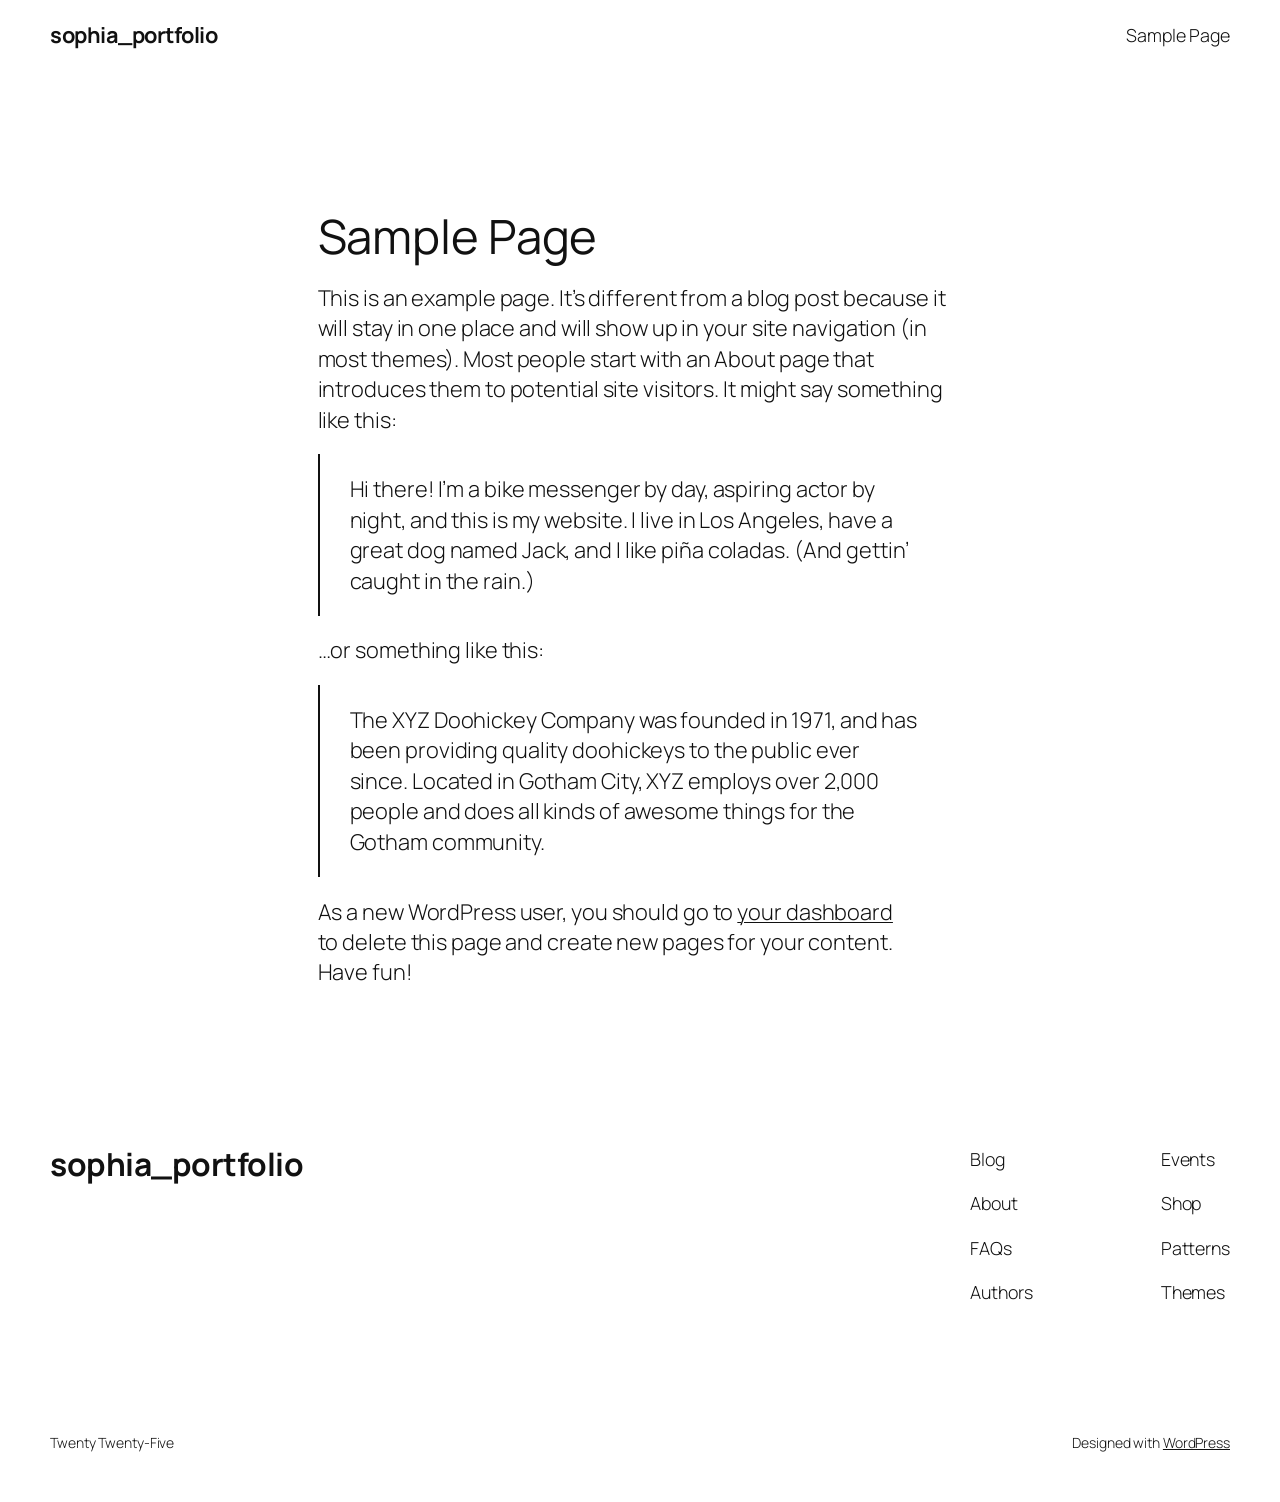
<file: sample-page/index.html>
<!DOCTYPE html>
<html lang="en-US">
<head>
	<meta charset="UTF-8">
	<meta name="viewport" content="width=device-width, initial-scale=1">
<meta name="robots" content="max-image-preview:large">
<title>Sample Page &ndash; sophia_portfolio</title>
<link rel="alternate" type="application/rss+xml" title="sophia_portfolio &raquo; Feed" href="https://sglendye.github.io/feed/">
<link rel="alternate" type="application/rss+xml" title="sophia_portfolio &raquo; Comments Feed" href="https://sglendye.github.io/comments/feed/">
<link rel="alternate" type="application/rss+xml" title="sophia_portfolio &raquo; Sample Page Comments Feed" href="https://sglendye.github.io/sample-page/feed/">
<style id="wp-img-auto-sizes-contain-inline-css">
img:is([sizes=auto i],[sizes^="auto," i]){contain-intrinsic-size:3000px 1500px}
/*# sourceURL=wp-img-auto-sizes-contain-inline-css */
</style>
<style id="wp-block-site-title-inline-css">
.wp-block-site-title{box-sizing:border-box}.wp-block-site-title :where(a){color:inherit;font-family:inherit;font-size:inherit;font-style:inherit;font-weight:inherit;letter-spacing:inherit;line-height:inherit;text-decoration:inherit}
/*# sourceURL=https://sglendye.github.io/wp-includes/blocks/site-title/style.min.css */
</style>
<style id="wp-block-page-list-inline-css">
.wp-block-navigation .wp-block-page-list{align-items:var(--navigation-layout-align,initial);background-color:inherit;display:flex;flex-direction:var(--navigation-layout-direction,initial);flex-wrap:var(--navigation-layout-wrap,wrap);justify-content:var(--navigation-layout-justify,initial)}.wp-block-navigation .wp-block-navigation-item{background-color:inherit}.wp-block-page-list{box-sizing:border-box}
/*# sourceURL=https://sglendye.github.io/wp-includes/blocks/page-list/style.min.css */
</style>
<style id="wp-block-navigation-inline-css">
.wp-block-navigation{position:relative}.wp-block-navigation ul{margin-bottom:0;margin-left:0;margin-top:0;padding-left:0}.wp-block-navigation ul,.wp-block-navigation ul li{list-style:none;padding:0}.wp-block-navigation .wp-block-navigation-item{align-items:center;background-color:inherit;display:flex;position:relative}.wp-block-navigation .wp-block-navigation-item .wp-block-navigation__submenu-container:empty{display:none}.wp-block-navigation .wp-block-navigation-item__content{display:block;z-index:1}.wp-block-navigation .wp-block-navigation-item__content.wp-block-navigation-item__content{color:inherit}.wp-block-navigation.has-text-decoration-underline .wp-block-navigation-item__content,.wp-block-navigation.has-text-decoration-underline .wp-block-navigation-item__content:active,.wp-block-navigation.has-text-decoration-underline .wp-block-navigation-item__content:focus{text-decoration:underline}.wp-block-navigation.has-text-decoration-line-through .wp-block-navigation-item__content,.wp-block-navigation.has-text-decoration-line-through .wp-block-navigation-item__content:active,.wp-block-navigation.has-text-decoration-line-through .wp-block-navigation-item__content:focus{text-decoration:line-through}.wp-block-navigation :where(a),.wp-block-navigation :where(a:active),.wp-block-navigation :where(a:focus){text-decoration:none}.wp-block-navigation .wp-block-navigation__submenu-icon{align-self:center;background-color:inherit;border:none;color:currentColor;display:inline-block;font-size:inherit;height:.6em;line-height:0;margin-left:.25em;padding:0;width:.6em}.wp-block-navigation .wp-block-navigation__submenu-icon svg{stroke:currentColor;display:inline-block;height:inherit;margin-top:.075em;width:inherit}.wp-block-navigation{--navigation-layout-justification-setting:flex-start;--navigation-layout-direction:row;--navigation-layout-wrap:wrap;--navigation-layout-justify:flex-start;--navigation-layout-align:center}.wp-block-navigation.is-vertical{--navigation-layout-direction:column;--navigation-layout-justify:initial;--navigation-layout-align:flex-start}.wp-block-navigation.no-wrap{--navigation-layout-wrap:nowrap}.wp-block-navigation.items-justified-center{--navigation-layout-justification-setting:center;--navigation-layout-justify:center}.wp-block-navigation.items-justified-center.is-vertical{--navigation-layout-align:center}.wp-block-navigation.items-justified-right{--navigation-layout-justification-setting:flex-end;--navigation-layout-justify:flex-end}.wp-block-navigation.items-justified-right.is-vertical{--navigation-layout-align:flex-end}.wp-block-navigation.items-justified-space-between{--navigation-layout-justification-setting:space-between;--navigation-layout-justify:space-between}.wp-block-navigation .has-child .wp-block-navigation__submenu-container{align-items:normal;background-color:inherit;color:inherit;display:flex;flex-direction:column;opacity:0;position:absolute;z-index:2}@media not (prefers-reduced-motion){.wp-block-navigation .has-child .wp-block-navigation__submenu-container{transition:opacity .1s linear}}.wp-block-navigation .has-child .wp-block-navigation__submenu-container{height:0;overflow:hidden;visibility:hidden;width:0}.wp-block-navigation .has-child .wp-block-navigation__submenu-container>.wp-block-navigation-item>.wp-block-navigation-item__content{display:flex;flex-grow:1;padding:.5em 1em}.wp-block-navigation .has-child .wp-block-navigation__submenu-container>.wp-block-navigation-item>.wp-block-navigation-item__content .wp-block-navigation__submenu-icon{margin-left:auto;margin-right:0}.wp-block-navigation .has-child .wp-block-navigation__submenu-container .wp-block-navigation-item__content{margin:0}.wp-block-navigation .has-child .wp-block-navigation__submenu-container{left:-1px;top:100%}@media (min-width:782px){.wp-block-navigation .has-child .wp-block-navigation__submenu-container .wp-block-navigation__submenu-container{left:100%;top:-1px}.wp-block-navigation .has-child .wp-block-navigation__submenu-container .wp-block-navigation__submenu-container:before{background:#0000;content:"";display:block;height:100%;position:absolute;right:100%;width:.5em}.wp-block-navigation .has-child .wp-block-navigation__submenu-container .wp-block-navigation__submenu-icon{margin-right:.25em}.wp-block-navigation .has-child .wp-block-navigation__submenu-container .wp-block-navigation__submenu-icon svg{transform:rotate(-90deg)}}@media (hover:hover){.wp-block-navigation .has-child:not(.open-on-click):hover>.wp-block-navigation__submenu-container{height:auto;min-width:200px;opacity:1;overflow:visible;visibility:visible;width:auto}}.wp-block-navigation .has-child .wp-block-navigation-submenu__toggle[aria-expanded=true]~.wp-block-navigation__submenu-container,.wp-block-navigation .has-child:not(.open-on-click):not(.open-on-hover-click):focus-within>.wp-block-navigation__submenu-container{height:auto;min-width:200px;opacity:1;overflow:visible;visibility:visible;width:auto}.wp-block-navigation .has-child.open-always{align-items:var(--navigation-layout-align,initial);flex-direction:var(--navigation-layout-direction,initial);flex-wrap:var(--navigation-layout-wrap,wrap);gap:var(--wp--style--block-gap,2em)}.wp-block-navigation .has-child.open-always,.wp-block-navigation .has-child.open-always .wp-block-navigation-item{justify-content:var(--navigation-layout-justify,initial)}.wp-block-navigation .has-child.open-always .wp-block-navigation__submenu-container,.wp-block-navigation .has-child.open-always.wp-block-navigation-submenu{gap:var(--wp--style--block-gap,2em)}.wp-block-navigation .has-child.open-always .wp-block-navigation-item,.wp-block-navigation .has-child.open-always .wp-block-navigation__submenu-container,.wp-block-navigation .has-child.open-always.wp-block-navigation-submenu{padding-bottom:0;padding-top:0}.wp-block-navigation .has-child.open-always .wp-block-navigation__submenu-container{padding-left:var(--wp--style--block-gap,2em);padding-right:var(--wp--style--block-gap,2em)}.wp-block-navigation .has-child.open-always .wp-block-navigation__submenu-container .wp-block-navigation-item__content{padding:0}.wp-block-navigation .has-child.open-always .wp-block-navigation__submenu-container>.wp-block-navigation-item>.wp-block-navigation-item__content,.wp-block-navigation .has-child.open-always>.wp-block-navigation-item__content{flex-grow:0}.wp-block-navigation .has-child.open-always>.wp-block-navigation__submenu-container{background-color:initial;border:none;color:inherit;flex-basis:100%;height:auto;opacity:1;overflow:visible;position:static;visibility:visible;width:auto}.wp-block-navigation.has-background .has-child .wp-block-navigation__submenu-container{left:0;top:100%}@media (min-width:782px){.wp-block-navigation.has-background .has-child .wp-block-navigation__submenu-container .wp-block-navigation__submenu-container{left:100%;top:0}}.wp-block-navigation-submenu{display:flex;position:relative}.wp-block-navigation-submenu .wp-block-navigation__submenu-icon svg{stroke:currentColor}button.wp-block-navigation-item__content{background-color:initial;border:none;color:currentColor;font-family:inherit;font-size:inherit;font-style:inherit;font-weight:inherit;letter-spacing:inherit;line-height:inherit;text-align:left;text-transform:inherit}.wp-block-navigation-submenu__toggle{cursor:pointer}.wp-block-navigation-submenu__toggle[aria-expanded=true]+.wp-block-navigation__submenu-icon>svg,.wp-block-navigation-submenu__toggle[aria-expanded=true]>svg{transform:rotate(180deg)}.wp-block-navigation-item.open-on-click .wp-block-navigation-submenu__toggle{padding-left:0;padding-right:.85em}.wp-block-navigation-item.open-on-click .wp-block-navigation-submenu__toggle+.wp-block-navigation__submenu-icon{margin-left:-.6em;pointer-events:none}.wp-block-navigation-item.open-on-click button.wp-block-navigation-item__content:not(.wp-block-navigation-submenu__toggle){padding:0}.wp-block-navigation .wp-block-page-list,.wp-block-navigation__container,.wp-block-navigation__responsive-close,.wp-block-navigation__responsive-container,.wp-block-navigation__responsive-container-content,.wp-block-navigation__responsive-dialog{gap:inherit}:where(.wp-block-navigation.has-background .wp-block-navigation-item a:not(.wp-element-button)),:where(.wp-block-navigation.has-background .wp-block-navigation-submenu a:not(.wp-element-button)){padding:.5em 1em}:where(.wp-block-navigation .wp-block-navigation__submenu-container .wp-block-navigation-item a:not(.wp-element-button)),:where(.wp-block-navigation .wp-block-navigation__submenu-container .wp-block-navigation-submenu a:not(.wp-element-button)),:where(.wp-block-navigation .wp-block-navigation__submenu-container .wp-block-navigation-submenu button.wp-block-navigation-item__content),:where(.wp-block-navigation .wp-block-navigation__submenu-container .wp-block-pages-list__item button.wp-block-navigation-item__content){padding:.5em 1em}.wp-block-navigation.items-justified-right .wp-block-navigation__container .has-child .wp-block-navigation__submenu-container,.wp-block-navigation.items-justified-right .wp-block-page-list>.has-child .wp-block-navigation__submenu-container,.wp-block-navigation.items-justified-space-between .wp-block-page-list>.has-child:last-child .wp-block-navigation__submenu-container,.wp-block-navigation.items-justified-space-between>.wp-block-navigation__container>.has-child:last-child .wp-block-navigation__submenu-container{left:auto;right:0}.wp-block-navigation.items-justified-right .wp-block-navigation__container .has-child .wp-block-navigation__submenu-container .wp-block-navigation__submenu-container,.wp-block-navigation.items-justified-right .wp-block-page-list>.has-child .wp-block-navigation__submenu-container .wp-block-navigation__submenu-container,.wp-block-navigation.items-justified-space-between .wp-block-page-list>.has-child:last-child .wp-block-navigation__submenu-container .wp-block-navigation__submenu-container,.wp-block-navigation.items-justified-space-between>.wp-block-navigation__container>.has-child:last-child .wp-block-navigation__submenu-container .wp-block-navigation__submenu-container{left:-1px;right:-1px}@media (min-width:782px){.wp-block-navigation.items-justified-right .wp-block-navigation__container .has-child .wp-block-navigation__submenu-container .wp-block-navigation__submenu-container,.wp-block-navigation.items-justified-right .wp-block-page-list>.has-child .wp-block-navigation__submenu-container .wp-block-navigation__submenu-container,.wp-block-navigation.items-justified-space-between .wp-block-page-list>.has-child:last-child .wp-block-navigation__submenu-container .wp-block-navigation__submenu-container,.wp-block-navigation.items-justified-space-between>.wp-block-navigation__container>.has-child:last-child .wp-block-navigation__submenu-container .wp-block-navigation__submenu-container{left:auto;right:100%}}.wp-block-navigation:not(.has-background) .wp-block-navigation__submenu-container{background-color:#fff;border:1px solid #00000026}.wp-block-navigation.has-background .wp-block-navigation__submenu-container{background-color:inherit}.wp-block-navigation:not(.has-text-color) .wp-block-navigation__submenu-container{color:#000}.wp-block-navigation__container{align-items:var(--navigation-layout-align,initial);display:flex;flex-direction:var(--navigation-layout-direction,initial);flex-wrap:var(--navigation-layout-wrap,wrap);justify-content:var(--navigation-layout-justify,initial);list-style:none;margin:0;padding-left:0}.wp-block-navigation__container .is-responsive{display:none}.wp-block-navigation__container:only-child,.wp-block-page-list:only-child{flex-grow:1}@keyframes overlay-menu__fade-in-animation{0%{opacity:0;transform:translateY(.5em)}to{opacity:1;transform:translateY(0)}}.wp-block-navigation__responsive-container{bottom:0;display:none;left:0;position:fixed;right:0;top:0}.wp-block-navigation__responsive-container :where(.wp-block-navigation-item a){color:inherit}.wp-block-navigation__responsive-container .wp-block-navigation__responsive-container-content{align-items:var(--navigation-layout-align,initial);display:flex;flex-direction:var(--navigation-layout-direction,initial);flex-wrap:var(--navigation-layout-wrap,wrap);justify-content:var(--navigation-layout-justify,initial)}.wp-block-navigation__responsive-container:not(.is-menu-open.is-menu-open){background-color:inherit!important;color:inherit!important}.wp-block-navigation__responsive-container.is-menu-open{background-color:inherit;display:flex;flex-direction:column}@media not (prefers-reduced-motion){.wp-block-navigation__responsive-container.is-menu-open{animation:overlay-menu__fade-in-animation .1s ease-out;animation-fill-mode:forwards}}.wp-block-navigation__responsive-container.is-menu-open:not(.disable-default-overlay){padding:clamp(1rem,var(--wp--style--root--padding-top),20rem) clamp(1rem,var(--wp--style--root--padding-right),20rem) clamp(1rem,var(--wp--style--root--padding-bottom),20rem) clamp(1rem,var(--wp--style--root--padding-left),20rem)}.wp-block-navigation__responsive-container.is-menu-open{overflow:auto;z-index:100000}.wp-block-navigation__responsive-container.is-menu-open:not(.disable-default-overlay) .wp-block-navigation__responsive-container-content{padding-top:calc(2rem + 24px)}.wp-block-navigation__responsive-container.is-menu-open:where(:not(.disable-default-overlay)) .wp-block-navigation__responsive-container-content{align-items:var(--navigation-layout-justification-setting,inherit);display:flex;flex-direction:column;flex-wrap:nowrap;overflow:visible}.wp-block-navigation__responsive-container.is-menu-open:where(:not(.disable-default-overlay)) .wp-block-navigation__responsive-container-content,.wp-block-navigation__responsive-container.is-menu-open:where(:not(.disable-default-overlay)) .wp-block-navigation__responsive-container-content .wp-block-navigation__container,.wp-block-navigation__responsive-container.is-menu-open:where(:not(.disable-default-overlay)) .wp-block-navigation__responsive-container-content .wp-block-page-list{justify-content:flex-start}.wp-block-navigation__responsive-container.is-menu-open:where(:not(.disable-default-overlay)) .wp-block-navigation__responsive-container-content .wp-block-navigation__submenu-icon{display:none}.wp-block-navigation__responsive-container.is-menu-open:where(:not(.disable-default-overlay)) .wp-block-navigation__responsive-container-content .has-child .wp-block-navigation__submenu-container{border:none;height:auto;min-width:200px;opacity:1;overflow:initial;padding-left:2rem;padding-right:2rem;position:static;visibility:visible;width:auto}.wp-block-navigation__responsive-container.is-menu-open:where(:not(.disable-default-overlay)) .wp-block-navigation__responsive-container-content .wp-block-navigation__container,.wp-block-navigation__responsive-container.is-menu-open:where(:not(.disable-default-overlay)) .wp-block-navigation__responsive-container-content .wp-block-navigation__submenu-container{gap:inherit}.wp-block-navigation__responsive-container.is-menu-open:where(:not(.disable-default-overlay)) .wp-block-navigation__responsive-container-content .wp-block-navigation__submenu-container{padding-top:var(--wp--style--block-gap,2em)}.wp-block-navigation__responsive-container.is-menu-open:where(:not(.disable-default-overlay)) .wp-block-navigation__responsive-container-content .wp-block-navigation-item__content{padding:0}.wp-block-navigation__responsive-container.is-menu-open:where(:not(.disable-default-overlay)) .wp-block-navigation__responsive-container-content .wp-block-navigation-item,.wp-block-navigation__responsive-container.is-menu-open:where(:not(.disable-default-overlay)) .wp-block-navigation__responsive-container-content .wp-block-navigation__container,.wp-block-navigation__responsive-container.is-menu-open:where(:not(.disable-default-overlay)) .wp-block-navigation__responsive-container-content .wp-block-page-list{align-items:var(--navigation-layout-justification-setting,initial);display:flex;flex-direction:column}.wp-block-navigation__responsive-container.is-menu-open:where(:not(.disable-default-overlay)) .wp-block-navigation-item,.wp-block-navigation__responsive-container.is-menu-open:where(:not(.disable-default-overlay)) .wp-block-navigation-item .wp-block-navigation__submenu-container,.wp-block-navigation__responsive-container.is-menu-open:where(:not(.disable-default-overlay)) .wp-block-navigation__container,.wp-block-navigation__responsive-container.is-menu-open:where(:not(.disable-default-overlay)) .wp-block-page-list{background:#0000!important;color:inherit!important}.wp-block-navigation__responsive-container.is-menu-open:where(:not(.disable-default-overlay)) .wp-block-navigation__submenu-container.wp-block-navigation__submenu-container.wp-block-navigation__submenu-container.wp-block-navigation__submenu-container{left:auto;right:auto}.wp-block-navigation__responsive-container.disable-default-overlay .wp-block-navigation__overlay-container{display:none;width:100%}.wp-block-navigation__responsive-container.disable-default-overlay .wp-block-navigation__responsive-close{max-width:none}.wp-block-navigation__responsive-container.disable-default-overlay.is-menu-open .wp-block-navigation__responsive-container-content>:not(.wp-block-navigation__overlay-container){display:none}.wp-block-navigation__responsive-container.disable-default-overlay.is-menu-open .wp-block-navigation__responsive-container-content .wp-block-navigation__overlay-container{display:block}.wp-block-navigation__responsive-container.disable-default-overlay.is-menu-open .wp-block-navigation__responsive-container-content .wp-block-navigation__overlay-container .wp-block-navigation__submenu-container{left:0;right:auto}@media (min-width:600px){.wp-block-navigation__responsive-container:not(.hidden-by-default):not(.is-menu-open){background-color:inherit;display:block;position:relative;width:100%;z-index:auto}.wp-block-navigation__responsive-container:not(.hidden-by-default):not(.is-menu-open) .wp-block-navigation__responsive-container-close{display:none}.wp-block-navigation__responsive-container.is-menu-open .wp-block-navigation__submenu-container.wp-block-navigation__submenu-container.wp-block-navigation__submenu-container.wp-block-navigation__submenu-container{left:0}}.wp-block-navigation:not(.has-background) .wp-block-navigation__responsive-container.is-menu-open:not(.disable-default-overlay){background-color:#fff}.wp-block-navigation:not(.has-text-color) .wp-block-navigation__responsive-container.is-menu-open:not(.disable-default-overlay){color:#000}.wp-block-navigation__toggle_button_label{font-size:1rem;font-weight:700}.wp-block-navigation__responsive-container-close,.wp-block-navigation__responsive-container-open{background:#0000;border:none;color:currentColor;cursor:pointer;margin:0;padding:0;text-transform:inherit;vertical-align:middle}.wp-block-navigation__responsive-container-close svg,.wp-block-navigation__responsive-container-open svg{fill:currentColor;display:block;height:24px;pointer-events:none;width:24px}.wp-block-navigation__responsive-container-open{display:flex}.wp-block-navigation__responsive-container-open.wp-block-navigation__responsive-container-open.wp-block-navigation__responsive-container-open{font-family:inherit;font-size:inherit;font-weight:inherit}@media (min-width:600px){.wp-block-navigation__responsive-container-open:not(.always-shown){display:none}}.wp-block-navigation__responsive-container-close{position:absolute;right:0;top:0;z-index:2}.wp-block-navigation__responsive-container-close.wp-block-navigation__responsive-container-close.wp-block-navigation__responsive-container-close{font-family:inherit;font-size:inherit;font-weight:inherit}.disable-default-overlay .wp-block-navigation__responsive-container-close{right:clamp(1rem,var(--wp--style--root--padding-left),20rem);top:clamp(1rem,var(--wp--style--root--padding-left),20rem)}.wp-block-navigation__responsive-close{width:100%}.has-modal-open .wp-block-navigation__responsive-close{margin-left:auto;margin-right:auto;max-width:var(--wp--style--global--wide-size,100%)}.wp-block-navigation__responsive-close:focus{outline:none}.is-menu-open .wp-block-navigation__responsive-close,.is-menu-open .wp-block-navigation__responsive-container-content,.is-menu-open .wp-block-navigation__responsive-dialog{box-sizing:border-box}.wp-block-navigation__responsive-dialog{position:relative}.has-modal-open .admin-bar .is-menu-open:where(:not(.disable-default-overlay)) .wp-block-navigation__responsive-dialog{margin-top:46px}@media (min-width:782px){.has-modal-open .admin-bar .is-menu-open:where(:not(.disable-default-overlay)) .wp-block-navigation__responsive-dialog{margin-top:32px}}html.has-modal-open{overflow:hidden}
/*# sourceURL=https://sglendye.github.io/wp-includes/blocks/navigation/style.min.css */
</style>
<style id="wp-block-group-inline-css">
.wp-block-group{box-sizing:border-box}:where(.wp-block-group.wp-block-group-is-layout-constrained){position:relative}
/*# sourceURL=https://sglendye.github.io/wp-includes/blocks/group/style.min.css */
</style>
<style id="wp-block-post-title-inline-css">
.wp-block-post-title{box-sizing:border-box;word-break:break-word}.wp-block-post-title :where(a){display:inline-block;font-family:inherit;font-size:inherit;font-style:inherit;font-weight:inherit;letter-spacing:inherit;line-height:inherit;text-decoration:inherit}
/*# sourceURL=https://sglendye.github.io/wp-includes/blocks/post-title/style.min.css */
</style>
<style id="wp-block-paragraph-inline-css">
.is-small-text{font-size:.875em}.is-regular-text{font-size:1em}.is-large-text{font-size:2.25em}.is-larger-text{font-size:3em}.has-drop-cap:not(:focus):first-letter{float:left;font-size:8.4em;font-style:normal;font-weight:100;line-height:.68;margin:.05em .1em 0 0;text-transform:uppercase}body.rtl .has-drop-cap:not(:focus):first-letter{float:none;margin-left:.1em}p.has-drop-cap.has-background{overflow:hidden}:root :where(p.has-background){padding:1.25em 2.375em}:where(p.has-text-color:not(.has-link-color)) a{color:inherit}p.has-text-align-left[style*="writing-mode:vertical-lr"],p.has-text-align-right[style*="writing-mode:vertical-rl"]{rotate:180deg}
/*# sourceURL=https://sglendye.github.io/wp-includes/blocks/paragraph/style.min.css */
</style>
<style id="wp-block-quote-inline-css">
.wp-block-quote{box-sizing:border-box;overflow-wrap:break-word}.wp-block-quote.is-large:where(:not(.is-style-plain)),.wp-block-quote.is-style-large:where(:not(.is-style-plain)){margin-bottom:1em;padding:0 1em}.wp-block-quote.is-large:where(:not(.is-style-plain)) p,.wp-block-quote.is-style-large:where(:not(.is-style-plain)) p{font-size:1.5em;font-style:italic;line-height:1.6}.wp-block-quote.is-large:where(:not(.is-style-plain)) cite,.wp-block-quote.is-large:where(:not(.is-style-plain)) footer,.wp-block-quote.is-style-large:where(:not(.is-style-plain)) cite,.wp-block-quote.is-style-large:where(:not(.is-style-plain)) footer{font-size:1.125em;text-align:right}.wp-block-quote>cite{display:block}
/*# sourceURL=https://sglendye.github.io/wp-includes/blocks/quote/style.min.css */
</style>
<style id="wp-block-post-content-inline-css">
.wp-block-post-content{display:flow-root}
/*# sourceURL=https://sglendye.github.io/wp-includes/blocks/post-content/style.min.css */
</style>
<style id="wp-block-spacer-inline-css">
.wp-block-spacer{clear:both}
/*# sourceURL=https://sglendye.github.io/wp-includes/blocks/spacer/style.min.css */
</style>
<style id="wp-block-columns-inline-css">
.wp-block-columns{box-sizing:border-box;display:flex;flex-wrap:wrap!important}@media (min-width:782px){.wp-block-columns{flex-wrap:nowrap!important}}.wp-block-columns{align-items:normal!important}.wp-block-columns.are-vertically-aligned-top{align-items:flex-start}.wp-block-columns.are-vertically-aligned-center{align-items:center}.wp-block-columns.are-vertically-aligned-bottom{align-items:flex-end}@media (max-width:781px){.wp-block-columns:not(.is-not-stacked-on-mobile)>.wp-block-column{flex-basis:100%!important}}@media (min-width:782px){.wp-block-columns:not(.is-not-stacked-on-mobile)>.wp-block-column{flex-basis:0;flex-grow:1}.wp-block-columns:not(.is-not-stacked-on-mobile)>.wp-block-column[style*=flex-basis]{flex-grow:0}}.wp-block-columns.is-not-stacked-on-mobile{flex-wrap:nowrap!important}.wp-block-columns.is-not-stacked-on-mobile>.wp-block-column{flex-basis:0;flex-grow:1}.wp-block-columns.is-not-stacked-on-mobile>.wp-block-column[style*=flex-basis]{flex-grow:0}:where(.wp-block-columns){margin-bottom:1.75em}:where(.wp-block-columns.has-background){padding:1.25em 2.375em}.wp-block-column{flex-grow:1;min-width:0;overflow-wrap:break-word;word-break:break-word}.wp-block-column.is-vertically-aligned-top{align-self:flex-start}.wp-block-column.is-vertically-aligned-center{align-self:center}.wp-block-column.is-vertically-aligned-bottom{align-self:flex-end}.wp-block-column.is-vertically-aligned-stretch{align-self:stretch}.wp-block-column.is-vertically-aligned-bottom,.wp-block-column.is-vertically-aligned-center,.wp-block-column.is-vertically-aligned-top{width:100%}
/*# sourceURL=https://sglendye.github.io/wp-includes/blocks/columns/style.min.css */
</style>
<style id="wp-block-navigation-link-inline-css">
.wp-block-navigation .wp-block-navigation-item__label{overflow-wrap:break-word}.wp-block-navigation .wp-block-navigation-item__description{display:none}.link-ui-tools{outline:1px solid #f0f0f0;padding:8px}.link-ui-block-inserter{padding-top:8px}.link-ui-block-inserter__back{margin-left:8px;text-transform:uppercase}
/*# sourceURL=https://sglendye.github.io/wp-includes/blocks/navigation-link/style.min.css */
</style>
<style id="wp-emoji-styles-inline-css">

	img.wp-smiley, img.emoji {
		display: inline !important;
		border: none !important;
		box-shadow: none !important;
		height: 1em !important;
		width: 1em !important;
		margin: 0 0.07em !important;
		vertical-align: -0.1em !important;
		background: none !important;
		padding: 0 !important;
	}
/*# sourceURL=wp-emoji-styles-inline-css */
</style>
<style id="wp-block-library-inline-css">
:root{--wp-block-synced-color:#7a00df;--wp-block-synced-color--rgb:122,0,223;--wp-bound-block-color:var(--wp-block-synced-color);--wp-editor-canvas-background:#ddd;--wp-admin-theme-color:#007cba;--wp-admin-theme-color--rgb:0,124,186;--wp-admin-theme-color-darker-10:#006ba1;--wp-admin-theme-color-darker-10--rgb:0,107,160.5;--wp-admin-theme-color-darker-20:#005a87;--wp-admin-theme-color-darker-20--rgb:0,90,135;--wp-admin-border-width-focus:2px}@media (min-resolution:192dpi){:root{--wp-admin-border-width-focus:1.5px}}.wp-element-button{cursor:pointer}:root .has-very-light-gray-background-color{background-color:#eee}:root .has-very-dark-gray-background-color{background-color:#313131}:root .has-very-light-gray-color{color:#eee}:root .has-very-dark-gray-color{color:#313131}:root .has-vivid-green-cyan-to-vivid-cyan-blue-gradient-background{background:linear-gradient(135deg,#00d084,#0693e3)}:root .has-purple-crush-gradient-background{background:linear-gradient(135deg,#34e2e4,#4721fb 50%,#ab1dfe)}:root .has-hazy-dawn-gradient-background{background:linear-gradient(135deg,#faaca8,#dad0ec)}:root .has-subdued-olive-gradient-background{background:linear-gradient(135deg,#fafae1,#67a671)}:root .has-atomic-cream-gradient-background{background:linear-gradient(135deg,#fdd79a,#004a59)}:root .has-nightshade-gradient-background{background:linear-gradient(135deg,#330968,#31cdcf)}:root .has-midnight-gradient-background{background:linear-gradient(135deg,#020381,#2874fc)}:root{--wp--preset--font-size--normal:16px;--wp--preset--font-size--huge:42px}.has-regular-font-size{font-size:1em}.has-larger-font-size{font-size:2.625em}.has-normal-font-size{font-size:var(--wp--preset--font-size--normal)}.has-huge-font-size{font-size:var(--wp--preset--font-size--huge)}:root .has-text-align-center{text-align:center}:root .has-text-align-left{text-align:left}:root .has-text-align-right{text-align:right}.has-fit-text{white-space:nowrap!important}#end-resizable-editor-section{display:none}.aligncenter{clear:both}.items-justified-left{justify-content:flex-start}.items-justified-center{justify-content:center}.items-justified-right{justify-content:flex-end}.items-justified-space-between{justify-content:space-between}.screen-reader-text{word-wrap:normal!important;border:0;clip-path:inset(50%);height:1px;margin:-1px;overflow:hidden;padding:0;position:absolute;width:1px}.screen-reader-text:focus{background-color:#ddd;clip-path:none;color:#444;display:block;font-size:1em;height:auto;left:5px;line-height:normal;padding:15px 23px 14px;text-decoration:none;top:5px;width:auto;z-index:100000}html :where(.has-border-color){border-style:solid}html :where([style*=border-color]){border-style:solid}html :where([style*=border-top-color]){border-top-style:solid}html :where([style*=border-right-color]){border-right-style:solid}html :where([style*=border-bottom-color]){border-bottom-style:solid}html :where([style*=border-left-color]){border-left-style:solid}html :where([style*=border-width]){border-style:solid}html :where([style*=border-top-width]){border-top-style:solid}html :where([style*=border-right-width]){border-right-style:solid}html :where([style*=border-bottom-width]){border-bottom-style:solid}html :where([style*=border-left-width]){border-left-style:solid}html :where(img[class*=wp-image-]){height:auto;max-width:100%}:where(figure){margin:0 0 1em}html :where(.is-position-sticky){--wp-admin--admin-bar--position-offset:var(--wp-admin--admin-bar--height,0px)}@media screen and (max-width:600px){html :where(.is-position-sticky){--wp-admin--admin-bar--position-offset:0px}}
/*# sourceURL=/wp-includes/css/dist/block-library/common.min.css */
</style>
<style id="global-styles-inline-css">
:root{--wp--preset--aspect-ratio--square: 1;--wp--preset--aspect-ratio--4-3: 4/3;--wp--preset--aspect-ratio--3-4: 3/4;--wp--preset--aspect-ratio--3-2: 3/2;--wp--preset--aspect-ratio--2-3: 2/3;--wp--preset--aspect-ratio--16-9: 16/9;--wp--preset--aspect-ratio--9-16: 9/16;--wp--preset--color--black: #000000;--wp--preset--color--cyan-bluish-gray: #abb8c3;--wp--preset--color--white: #ffffff;--wp--preset--color--pale-pink: #f78da7;--wp--preset--color--vivid-red: #cf2e2e;--wp--preset--color--luminous-vivid-orange: #ff6900;--wp--preset--color--luminous-vivid-amber: #fcb900;--wp--preset--color--light-green-cyan: #7bdcb5;--wp--preset--color--vivid-green-cyan: #00d084;--wp--preset--color--pale-cyan-blue: #8ed1fc;--wp--preset--color--vivid-cyan-blue: #0693e3;--wp--preset--color--vivid-purple: #9b51e0;--wp--preset--color--base: #FFFFFF;--wp--preset--color--contrast: #111111;--wp--preset--color--accent-1: #FFEE58;--wp--preset--color--accent-2: #F6CFF4;--wp--preset--color--accent-3: #503AA8;--wp--preset--color--accent-4: #686868;--wp--preset--color--accent-5: #FBFAF3;--wp--preset--color--accent-6: color-mix(in srgb, currentColor 20%, transparent);--wp--preset--gradient--vivid-cyan-blue-to-vivid-purple: linear-gradient(135deg,rgb(6,147,227) 0%,rgb(155,81,224) 100%);--wp--preset--gradient--light-green-cyan-to-vivid-green-cyan: linear-gradient(135deg,rgb(122,220,180) 0%,rgb(0,208,130) 100%);--wp--preset--gradient--luminous-vivid-amber-to-luminous-vivid-orange: linear-gradient(135deg,rgb(252,185,0) 0%,rgb(255,105,0) 100%);--wp--preset--gradient--luminous-vivid-orange-to-vivid-red: linear-gradient(135deg,rgb(255,105,0) 0%,rgb(207,46,46) 100%);--wp--preset--gradient--very-light-gray-to-cyan-bluish-gray: linear-gradient(135deg,rgb(238,238,238) 0%,rgb(169,184,195) 100%);--wp--preset--gradient--cool-to-warm-spectrum: linear-gradient(135deg,rgb(74,234,220) 0%,rgb(151,120,209) 20%,rgb(207,42,186) 40%,rgb(238,44,130) 60%,rgb(251,105,98) 80%,rgb(254,248,76) 100%);--wp--preset--gradient--blush-light-purple: linear-gradient(135deg,rgb(255,206,236) 0%,rgb(152,150,240) 100%);--wp--preset--gradient--blush-bordeaux: linear-gradient(135deg,rgb(254,205,165) 0%,rgb(254,45,45) 50%,rgb(107,0,62) 100%);--wp--preset--gradient--luminous-dusk: linear-gradient(135deg,rgb(255,203,112) 0%,rgb(199,81,192) 50%,rgb(65,88,208) 100%);--wp--preset--gradient--pale-ocean: linear-gradient(135deg,rgb(255,245,203) 0%,rgb(182,227,212) 50%,rgb(51,167,181) 100%);--wp--preset--gradient--electric-grass: linear-gradient(135deg,rgb(202,248,128) 0%,rgb(113,206,126) 100%);--wp--preset--gradient--midnight: linear-gradient(135deg,rgb(2,3,129) 0%,rgb(40,116,252) 100%);--wp--preset--font-size--small: 0.875rem;--wp--preset--font-size--medium: clamp(1rem, 1rem + ((1vw - 0.2rem) * 0.196), 1.125rem);--wp--preset--font-size--large: clamp(1.125rem, 1.125rem + ((1vw - 0.2rem) * 0.392), 1.375rem);--wp--preset--font-size--x-large: clamp(1.75rem, 1.75rem + ((1vw - 0.2rem) * 0.392), 2rem);--wp--preset--font-size--xx-large: clamp(2.15rem, 2.15rem + ((1vw - 0.2rem) * 1.333), 3rem);--wp--preset--font-family--manrope: Manrope, sans-serif;--wp--preset--font-family--fira-code: "Fira Code", monospace;--wp--preset--spacing--20: 10px;--wp--preset--spacing--30: 20px;--wp--preset--spacing--40: 30px;--wp--preset--spacing--50: clamp(30px, 5vw, 50px);--wp--preset--spacing--60: clamp(30px, 7vw, 70px);--wp--preset--spacing--70: clamp(50px, 7vw, 90px);--wp--preset--spacing--80: clamp(70px, 10vw, 140px);--wp--preset--shadow--natural: 6px 6px 9px rgba(0, 0, 0, 0.2);--wp--preset--shadow--deep: 12px 12px 50px rgba(0, 0, 0, 0.4);--wp--preset--shadow--sharp: 6px 6px 0px rgba(0, 0, 0, 0.2);--wp--preset--shadow--outlined: 6px 6px 0px -3px rgb(255, 255, 255), 6px 6px rgb(0, 0, 0);--wp--preset--shadow--crisp: 6px 6px 0px rgb(0, 0, 0);}:root { --wp--style--global--content-size: 645px;--wp--style--global--wide-size: 1340px; }:where(body) { margin: 0; }.wp-site-blocks { padding-top: var(--wp--style--root--padding-top); padding-bottom: var(--wp--style--root--padding-bottom); }.has-global-padding { padding-right: var(--wp--style--root--padding-right); padding-left: var(--wp--style--root--padding-left); }.has-global-padding > .alignfull { margin-right: calc(var(--wp--style--root--padding-right) * -1); margin-left: calc(var(--wp--style--root--padding-left) * -1); }.has-global-padding :where(:not(.alignfull.is-layout-flow) > .has-global-padding:not(.wp-block-block, .alignfull)) { padding-right: 0; padding-left: 0; }.has-global-padding :where(:not(.alignfull.is-layout-flow) > .has-global-padding:not(.wp-block-block, .alignfull)) > .alignfull { margin-left: 0; margin-right: 0; }.wp-site-blocks > .alignleft { float: left; margin-right: 2em; }.wp-site-blocks > .alignright { float: right; margin-left: 2em; }.wp-site-blocks > .aligncenter { justify-content: center; margin-left: auto; margin-right: auto; }:where(.wp-site-blocks) > * { margin-block-start: 1.2rem; margin-block-end: 0; }:where(.wp-site-blocks) > :first-child { margin-block-start: 0; }:where(.wp-site-blocks) > :last-child { margin-block-end: 0; }:root { --wp--style--block-gap: 1.2rem; }:root :where(.is-layout-flow) > :first-child{margin-block-start: 0;}:root :where(.is-layout-flow) > :last-child{margin-block-end: 0;}:root :where(.is-layout-flow) > *{margin-block-start: 1.2rem;margin-block-end: 0;}:root :where(.is-layout-constrained) > :first-child{margin-block-start: 0;}:root :where(.is-layout-constrained) > :last-child{margin-block-end: 0;}:root :where(.is-layout-constrained) > *{margin-block-start: 1.2rem;margin-block-end: 0;}:root :where(.is-layout-flex){gap: 1.2rem;}:root :where(.is-layout-grid){gap: 1.2rem;}.is-layout-flow > .alignleft{float: left;margin-inline-start: 0;margin-inline-end: 2em;}.is-layout-flow > .alignright{float: right;margin-inline-start: 2em;margin-inline-end: 0;}.is-layout-flow > .aligncenter{margin-left: auto !important;margin-right: auto !important;}.is-layout-constrained > .alignleft{float: left;margin-inline-start: 0;margin-inline-end: 2em;}.is-layout-constrained > .alignright{float: right;margin-inline-start: 2em;margin-inline-end: 0;}.is-layout-constrained > .aligncenter{margin-left: auto !important;margin-right: auto !important;}.is-layout-constrained > :where(:not(.alignleft):not(.alignright):not(.alignfull)){max-width: var(--wp--style--global--content-size);margin-left: auto !important;margin-right: auto !important;}.is-layout-constrained > .alignwide{max-width: var(--wp--style--global--wide-size);}body .is-layout-flex{display: flex;}.is-layout-flex{flex-wrap: wrap;align-items: center;}.is-layout-flex > :is(*, div){margin: 0;}body .is-layout-grid{display: grid;}.is-layout-grid > :is(*, div){margin: 0;}body{background-color: var(--wp--preset--color--base);color: var(--wp--preset--color--contrast);font-family: var(--wp--preset--font-family--manrope);font-size: var(--wp--preset--font-size--large);font-weight: 300;letter-spacing: -0.1px;line-height: 1.4;--wp--style--root--padding-top: 0px;--wp--style--root--padding-right: var(--wp--preset--spacing--50);--wp--style--root--padding-bottom: 0px;--wp--style--root--padding-left: var(--wp--preset--spacing--50);}a:where(:not(.wp-element-button)){color: currentColor;}:root :where(a:where(:not(.wp-element-button)):hover){text-decoration: none;}h1, h2, h3, h4, h5, h6{font-weight: 400;letter-spacing: -0.1px;line-height: 1.125;}h1{font-size: var(--wp--preset--font-size--xx-large);}h2{font-size: var(--wp--preset--font-size--x-large);}h3{font-size: var(--wp--preset--font-size--large);}h4{font-size: var(--wp--preset--font-size--medium);}h5{font-size: var(--wp--preset--font-size--small);letter-spacing: 0.5px;}h6{font-size: var(--wp--preset--font-size--small);font-weight: 700;letter-spacing: 1.4px;text-transform: uppercase;}:root :where(.wp-element-button, .wp-block-button__link){background-color: var(--wp--preset--color--contrast);border-width: 0;color: var(--wp--preset--color--base);font-family: inherit;font-size: var(--wp--preset--font-size--medium);font-style: inherit;font-weight: inherit;letter-spacing: inherit;line-height: inherit;padding-top: 1rem;padding-right: 2.25rem;padding-bottom: 1rem;padding-left: 2.25rem;text-decoration: none;text-transform: inherit;}:root :where(.wp-element-button:hover, .wp-block-button__link:hover){background-color: color-mix(in srgb, var(--wp--preset--color--contrast) 85%, transparent);border-color: transparent;color: var(--wp--preset--color--base);}:root :where(.wp-element-button:focus, .wp-block-button__link:focus){outline-color: var(--wp--preset--color--accent-4);outline-offset: 2px;}:root :where(.wp-element-caption, .wp-block-audio figcaption, .wp-block-embed figcaption, .wp-block-gallery figcaption, .wp-block-image figcaption, .wp-block-table figcaption, .wp-block-video figcaption){font-size: var(--wp--preset--font-size--small);line-height: 1.4;}.has-black-color{color: var(--wp--preset--color--black) !important;}.has-cyan-bluish-gray-color{color: var(--wp--preset--color--cyan-bluish-gray) !important;}.has-white-color{color: var(--wp--preset--color--white) !important;}.has-pale-pink-color{color: var(--wp--preset--color--pale-pink) !important;}.has-vivid-red-color{color: var(--wp--preset--color--vivid-red) !important;}.has-luminous-vivid-orange-color{color: var(--wp--preset--color--luminous-vivid-orange) !important;}.has-luminous-vivid-amber-color{color: var(--wp--preset--color--luminous-vivid-amber) !important;}.has-light-green-cyan-color{color: var(--wp--preset--color--light-green-cyan) !important;}.has-vivid-green-cyan-color{color: var(--wp--preset--color--vivid-green-cyan) !important;}.has-pale-cyan-blue-color{color: var(--wp--preset--color--pale-cyan-blue) !important;}.has-vivid-cyan-blue-color{color: var(--wp--preset--color--vivid-cyan-blue) !important;}.has-vivid-purple-color{color: var(--wp--preset--color--vivid-purple) !important;}.has-base-color{color: var(--wp--preset--color--base) !important;}.has-contrast-color{color: var(--wp--preset--color--contrast) !important;}.has-accent-1-color{color: var(--wp--preset--color--accent-1) !important;}.has-accent-2-color{color: var(--wp--preset--color--accent-2) !important;}.has-accent-3-color{color: var(--wp--preset--color--accent-3) !important;}.has-accent-4-color{color: var(--wp--preset--color--accent-4) !important;}.has-accent-5-color{color: var(--wp--preset--color--accent-5) !important;}.has-accent-6-color{color: var(--wp--preset--color--accent-6) !important;}.has-black-background-color{background-color: var(--wp--preset--color--black) !important;}.has-cyan-bluish-gray-background-color{background-color: var(--wp--preset--color--cyan-bluish-gray) !important;}.has-white-background-color{background-color: var(--wp--preset--color--white) !important;}.has-pale-pink-background-color{background-color: var(--wp--preset--color--pale-pink) !important;}.has-vivid-red-background-color{background-color: var(--wp--preset--color--vivid-red) !important;}.has-luminous-vivid-orange-background-color{background-color: var(--wp--preset--color--luminous-vivid-orange) !important;}.has-luminous-vivid-amber-background-color{background-color: var(--wp--preset--color--luminous-vivid-amber) !important;}.has-light-green-cyan-background-color{background-color: var(--wp--preset--color--light-green-cyan) !important;}.has-vivid-green-cyan-background-color{background-color: var(--wp--preset--color--vivid-green-cyan) !important;}.has-pale-cyan-blue-background-color{background-color: var(--wp--preset--color--pale-cyan-blue) !important;}.has-vivid-cyan-blue-background-color{background-color: var(--wp--preset--color--vivid-cyan-blue) !important;}.has-vivid-purple-background-color{background-color: var(--wp--preset--color--vivid-purple) !important;}.has-base-background-color{background-color: var(--wp--preset--color--base) !important;}.has-contrast-background-color{background-color: var(--wp--preset--color--contrast) !important;}.has-accent-1-background-color{background-color: var(--wp--preset--color--accent-1) !important;}.has-accent-2-background-color{background-color: var(--wp--preset--color--accent-2) !important;}.has-accent-3-background-color{background-color: var(--wp--preset--color--accent-3) !important;}.has-accent-4-background-color{background-color: var(--wp--preset--color--accent-4) !important;}.has-accent-5-background-color{background-color: var(--wp--preset--color--accent-5) !important;}.has-accent-6-background-color{background-color: var(--wp--preset--color--accent-6) !important;}.has-black-border-color{border-color: var(--wp--preset--color--black) !important;}.has-cyan-bluish-gray-border-color{border-color: var(--wp--preset--color--cyan-bluish-gray) !important;}.has-white-border-color{border-color: var(--wp--preset--color--white) !important;}.has-pale-pink-border-color{border-color: var(--wp--preset--color--pale-pink) !important;}.has-vivid-red-border-color{border-color: var(--wp--preset--color--vivid-red) !important;}.has-luminous-vivid-orange-border-color{border-color: var(--wp--preset--color--luminous-vivid-orange) !important;}.has-luminous-vivid-amber-border-color{border-color: var(--wp--preset--color--luminous-vivid-amber) !important;}.has-light-green-cyan-border-color{border-color: var(--wp--preset--color--light-green-cyan) !important;}.has-vivid-green-cyan-border-color{border-color: var(--wp--preset--color--vivid-green-cyan) !important;}.has-pale-cyan-blue-border-color{border-color: var(--wp--preset--color--pale-cyan-blue) !important;}.has-vivid-cyan-blue-border-color{border-color: var(--wp--preset--color--vivid-cyan-blue) !important;}.has-vivid-purple-border-color{border-color: var(--wp--preset--color--vivid-purple) !important;}.has-base-border-color{border-color: var(--wp--preset--color--base) !important;}.has-contrast-border-color{border-color: var(--wp--preset--color--contrast) !important;}.has-accent-1-border-color{border-color: var(--wp--preset--color--accent-1) !important;}.has-accent-2-border-color{border-color: var(--wp--preset--color--accent-2) !important;}.has-accent-3-border-color{border-color: var(--wp--preset--color--accent-3) !important;}.has-accent-4-border-color{border-color: var(--wp--preset--color--accent-4) !important;}.has-accent-5-border-color{border-color: var(--wp--preset--color--accent-5) !important;}.has-accent-6-border-color{border-color: var(--wp--preset--color--accent-6) !important;}.has-vivid-cyan-blue-to-vivid-purple-gradient-background{background: var(--wp--preset--gradient--vivid-cyan-blue-to-vivid-purple) !important;}.has-light-green-cyan-to-vivid-green-cyan-gradient-background{background: var(--wp--preset--gradient--light-green-cyan-to-vivid-green-cyan) !important;}.has-luminous-vivid-amber-to-luminous-vivid-orange-gradient-background{background: var(--wp--preset--gradient--luminous-vivid-amber-to-luminous-vivid-orange) !important;}.has-luminous-vivid-orange-to-vivid-red-gradient-background{background: var(--wp--preset--gradient--luminous-vivid-orange-to-vivid-red) !important;}.has-very-light-gray-to-cyan-bluish-gray-gradient-background{background: var(--wp--preset--gradient--very-light-gray-to-cyan-bluish-gray) !important;}.has-cool-to-warm-spectrum-gradient-background{background: var(--wp--preset--gradient--cool-to-warm-spectrum) !important;}.has-blush-light-purple-gradient-background{background: var(--wp--preset--gradient--blush-light-purple) !important;}.has-blush-bordeaux-gradient-background{background: var(--wp--preset--gradient--blush-bordeaux) !important;}.has-luminous-dusk-gradient-background{background: var(--wp--preset--gradient--luminous-dusk) !important;}.has-pale-ocean-gradient-background{background: var(--wp--preset--gradient--pale-ocean) !important;}.has-electric-grass-gradient-background{background: var(--wp--preset--gradient--electric-grass) !important;}.has-midnight-gradient-background{background: var(--wp--preset--gradient--midnight) !important;}.has-small-font-size{font-size: var(--wp--preset--font-size--small) !important;}.has-medium-font-size{font-size: var(--wp--preset--font-size--medium) !important;}.has-large-font-size{font-size: var(--wp--preset--font-size--large) !important;}.has-x-large-font-size{font-size: var(--wp--preset--font-size--x-large) !important;}.has-xx-large-font-size{font-size: var(--wp--preset--font-size--xx-large) !important;}.has-manrope-font-family{font-family: var(--wp--preset--font-family--manrope) !important;}.has-fira-code-font-family{font-family: var(--wp--preset--font-family--fira-code) !important;}
:root :where(.wp-block-columns-is-layout-flow) > :first-child{margin-block-start: 0;}:root :where(.wp-block-columns-is-layout-flow) > :last-child{margin-block-end: 0;}:root :where(.wp-block-columns-is-layout-flow) > *{margin-block-start: var(--wp--preset--spacing--50);margin-block-end: 0;}:root :where(.wp-block-columns-is-layout-constrained) > :first-child{margin-block-start: 0;}:root :where(.wp-block-columns-is-layout-constrained) > :last-child{margin-block-end: 0;}:root :where(.wp-block-columns-is-layout-constrained) > *{margin-block-start: var(--wp--preset--spacing--50);margin-block-end: 0;}:root :where(.wp-block-columns-is-layout-flex){gap: var(--wp--preset--spacing--50);}:root :where(.wp-block-columns-is-layout-grid){gap: var(--wp--preset--spacing--50);}
:root :where(.wp-block-post-title a:where(:not(.wp-element-button))){text-decoration: none;}
:root :where(.wp-block-post-title a:where(:not(.wp-element-button)):hover){text-decoration: underline;}
:root :where(.wp-block-quote){border-color: currentColor;border-width: 0 0 0 2px;border-style: solid;font-size: var(--wp--preset--font-size--large);font-weight: 300;margin-right: 0;margin-left: 0;padding-top: var(--wp--preset--spacing--30);padding-right: var(--wp--preset--spacing--40);padding-bottom: var(--wp--preset--spacing--30);padding-left: var(--wp--preset--spacing--40);}:root :where(.wp-block-quote-is-layout-flow) > :first-child{margin-block-start: 0;}:root :where(.wp-block-quote-is-layout-flow) > :last-child{margin-block-end: 0;}:root :where(.wp-block-quote-is-layout-flow) > *{margin-block-start: var(--wp--preset--spacing--30);margin-block-end: 0;}:root :where(.wp-block-quote-is-layout-constrained) > :first-child{margin-block-start: 0;}:root :where(.wp-block-quote-is-layout-constrained) > :last-child{margin-block-end: 0;}:root :where(.wp-block-quote-is-layout-constrained) > *{margin-block-start: var(--wp--preset--spacing--30);margin-block-end: 0;}:root :where(.wp-block-quote-is-layout-flex){gap: var(--wp--preset--spacing--30);}:root :where(.wp-block-quote-is-layout-grid){gap: var(--wp--preset--spacing--30);}:root :where(.wp-block-quote.has-text-align-right ){border-width: 0 2px 0 0;}:root :where(.wp-block-quote.has-text-align-center ){border-width: 0;border-inline: 0; padding-inline: 0;}
:root :where(.wp-block-quote cite){font-size: var(--wp--preset--font-size--small);font-style: normal;font-weight: 300;}:root :where(.wp-block-quote cite sub){font-size: 0.65em}
:root :where(.wp-block-site-title){font-weight: 700;letter-spacing: -.5px;}
:root :where(.wp-block-site-title a:where(:not(.wp-element-button))){text-decoration: none;}
:root :where(.wp-block-site-title a:where(:not(.wp-element-button)):hover){text-decoration: underline;}
:root :where(.wp-block-navigation){font-size: var(--wp--preset--font-size--medium);}
:root :where(.wp-block-navigation a:where(:not(.wp-element-button))){text-decoration: none;}
:root :where(.wp-block-navigation a:where(:not(.wp-element-button)):hover){text-decoration: underline;}
/*# sourceURL=global-styles-inline-css */
</style>
<style id="core-block-supports-inline-css">
.wp-container-core-navigation-is-layout-6e943505{justify-content:flex-end;}.wp-container-core-group-is-layout-fbffc046{flex-wrap:nowrap;gap:var(--wp--preset--spacing--10);justify-content:flex-end;}.wp-container-core-group-is-layout-ec1e7a1e{flex-wrap:nowrap;justify-content:space-between;}.wp-container-core-columns-is-layout-794e3cfa{flex-wrap:nowrap;}.wp-container-core-navigation-is-layout-831b2db5{flex-direction:column;align-items:flex-start;}.wp-container-core-group-is-layout-bf19e0b3{gap:var(--wp--preset--spacing--80);justify-content:space-between;align-items:flex-start;}.wp-container-core-group-is-layout-cf54d0a6{justify-content:space-between;align-items:flex-start;}.wp-container-core-group-is-layout-2ab8c7fb{gap:var(--wp--preset--spacing--20);justify-content:space-between;}
/*# sourceURL=core-block-supports-inline-css */
</style>
<style id="wp-block-template-skip-link-inline-css">
/*! This file is auto-generated */
.skip-link.screen-reader-text{border:0;clip-path:inset(50%);height:1px;margin:-1px;overflow:hidden;padding:0;position:absolute!important;width:1px;word-wrap:normal!important;word-break:normal!important}.skip-link.screen-reader-text:focus{background-color:#eee;clip-path:none;color:#444;display:block;font-size:1em;height:auto;left:5px;line-height:normal;padding:15px 23px 14px;text-decoration:none;top:5px;width:auto;z-index:100000}
/*# sourceURL=/wp-includes/css/wp-block-template-skip-link.min.css */
</style>
<style id="twentytwentyfive-style-inline-css">
a{text-decoration-thickness:1px!important;text-underline-offset:.1em}:where(.wp-site-blocks :focus){outline-width:2px;outline-style:solid}.wp-block-navigation .wp-block-navigation-submenu .wp-block-navigation-item:not(:last-child){margin-bottom:3px}.wp-block-navigation .wp-block-navigation-item .wp-block-navigation-item__content{outline-offset:4px}.wp-block-navigation .wp-block-navigation-item ul.wp-block-navigation__submenu-container .wp-block-navigation-item__content{outline-offset:0}blockquote,caption,figcaption,h1,h2,h3,h4,h5,h6,p{text-wrap:pretty}.more-link{display:block}:where(pre){overflow-x:auto}
/*# sourceURL=https://sglendye.github.io/wp-content/themes/twentytwentyfive/style.min.css */
</style>
<link rel="https://api.w.org/" href="https://sglendye.github.io/wp-json/"><link rel="alternate" title="JSON" type="application/json" href="https://sglendye.github.io/wp-json/wp/v2/pages/2"><link rel="EditURI" type="application/rsd+xml" title="RSD" href="https://sglendye.github.io/xmlrpc.php?rsd">
<meta name="generator" content="WordPress 7.0">
<link rel="canonical" href="https://sglendye.github.io/sample-page/">
<link rel="shortlink" href="https://sglendye.github.io/?p=2">
<script id="wp-importmap" type="importmap">
{"imports":{"@wordpress/interactivity":"https://sglendye.github.io/wp-includes/js/dist/script-modules/interactivity/index.min.js?ver=efaa5193bbad9c60ffd1"}}
</script>
<link rel="modulepreload" href="https://sglendye.github.io/wp-includes/js/dist/script-modules/interactivity/index.min.js?ver=efaa5193bbad9c60ffd1" id="@wordpress/interactivity-js-modulepreload" fetchpriority="low">
<style class="wp-fonts-local">
@font-face{font-family:Manrope;font-style:normal;font-weight:200 800;font-display:fallback;src:url('https://sglendye.github.io/wp-content/themes/twentytwentyfive/assets/fonts/manrope/Manrope-VariableFont_wght.woff2') format('woff2');}
@font-face{font-family:"Fira Code";font-style:normal;font-weight:300 700;font-display:fallback;src:url('https://sglendye.github.io/wp-content/themes/twentytwentyfive/assets/fonts/fira-code/FiraCode-VariableFont_wght.woff2') format('woff2');}
</style>
</head>

<body class="wp-singular page-template-default page page-id-2 wp-embed-responsive wp-theme-twentytwentyfive">

<a class="skip-link screen-reader-text" id="wp-skip-link" href="#wp--skip-link--target">Skip to content</a><div class="wp-site-blocks"><header class="wp-block-template-part">
<div class="wp-block-group alignfull is-layout-flow wp-block-group-is-layout-flow">
	
	<div class="wp-block-group has-global-padding is-layout-constrained wp-block-group-is-layout-constrained">
		
		<div class="wp-block-group alignwide is-content-justification-space-between is-nowrap is-layout-flex wp-container-core-group-is-layout-ec1e7a1e wp-block-group-is-layout-flex" style="padding-top:var(--wp--preset--spacing--30);padding-bottom:var(--wp--preset--spacing--30)">
			<p class="wp-block-site-title"><a href="https://sglendye.github.io/" target="_self" rel="home">sophia_portfolio</a></p>
			
			<div class="wp-block-group is-content-justification-right is-nowrap is-layout-flex wp-container-core-group-is-layout-fbffc046 wp-block-group-is-layout-flex">
				<nav class="is-responsive items-justified-right wp-block-navigation is-content-justification-right is-layout-flex wp-container-core-navigation-is-layout-6e943505 wp-block-navigation-is-layout-flex" data-wp-interactive="core/navigation" data-wp-context='{"overlayOpenedBy":{"click":false,"hover":false,"focus":false},"type":"overlay","roleAttribute":"","ariaLabel":"Menu"}'><button aria-haspopup="dialog" aria-label="Open menu" class="wp-block-navigation__responsive-container-open" data-wp-on--click="actions.openMenuOnClick" data-wp-on--keydown="actions.handleMenuKeydown"><svg width="24" height="24" xmlns="http://www.w3.org/2000/svg" viewbox="0 0 24 24" aria-hidden="true" focusable="false"><path d="M4 7.5h16v1.5H4z"></path><path d="M4 15h16v1.5H4z"></path></svg></button>
				<div class="wp-block-navigation__responsive-container has-text-color has-contrast-color has-background has-base-background-color" id="modal-1" data-wp-class--has-modal-open="state.isMenuOpen" data-wp-class--is-menu-open="state.isMenuOpen" data-wp-watch="callbacks.initMenu" data-wp-on--keydown="actions.handleMenuKeydown" data-wp-on--focusout="actions.handleMenuFocusout" tabindex="-1">
					<div class="wp-block-navigation__responsive-close" tabindex="-1">
						<div class="wp-block-navigation__responsive-dialog" data-wp-bind--aria-modal="state.ariaModal" data-wp-bind--aria-label="state.ariaLabel" data-wp-bind--role="state.roleAttribute">
							<button aria-label="Close menu" class="wp-block-navigation__responsive-container-close" data-wp-on--click="actions.closeMenuOnClick"><svg xmlns="http://www.w3.org/2000/svg" viewbox="0 0 24 24" width="24" height="24" aria-hidden="true" focusable="false"><path d="m13.06 12 6.47-6.47-1.06-1.06L12 10.94 5.53 4.47 4.47 5.53 10.94 12l-6.47 6.47 1.06 1.06L12 13.06l6.47 6.47 1.06-1.06L13.06 12Z"></path></svg></button>
							<div class="wp-block-navigation__responsive-container-content" data-wp-watch="callbacks.focusFirstElement" id="modal-1-content">
								<ul class="wp-block-navigation__container is-responsive items-justified-right wp-block-navigation"><ul class="wp-block-page-list"><li class="wp-block-pages-list__item current-menu-item wp-block-navigation-item open-on-hover-click"><a class="wp-block-pages-list__item__link wp-block-navigation-item__content" href="https://sglendye.github.io/sample-page/" aria-current="page">Sample Page</a></li></ul></ul>
								
							</div>
						</div>
					</div>
				</div></nav>
			</div>
			
		</div>
		
	</div>
	
</div>


</header>


<main id="wp--skip-link--target" class="wp-block-group has-global-padding is-layout-constrained wp-block-group-is-layout-constrained" style="margin-top:var(--wp--preset--spacing--60)">
	
	<div class="wp-block-group alignfull has-global-padding is-layout-constrained wp-block-group-is-layout-constrained" style="padding-top:var(--wp--preset--spacing--60);padding-bottom:var(--wp--preset--spacing--60)">
		
		<h1 class="wp-block-post-title">Sample Page</h1>
		<div class="entry-content alignfull wp-block-post-content has-global-padding is-layout-constrained wp-block-post-content-is-layout-constrained">
<p class="wp-block-paragraph">This is an example page. It&rsquo;s different from a blog post because it will stay in one place and will show up in your site navigation (in most themes). Most people start with an About page that introduces them to potential site visitors. It might say something like this:</p>



<blockquote class="wp-block-quote is-layout-flow wp-block-quote-is-layout-flow">

<p class="wp-block-paragraph">Hi there! I&rsquo;m a bike messenger by day, aspiring actor by night, and this is my website. I live in Los Angeles, have a great dog named Jack, and I like pi&ntilde;a coladas. (And gettin&rsquo; caught in the rain.)</p>

</blockquote>



<p class="wp-block-paragraph">&hellip;or something like this:</p>



<blockquote class="wp-block-quote is-layout-flow wp-block-quote-is-layout-flow">

<p class="wp-block-paragraph">The XYZ Doohickey Company was founded in 1971, and has been providing quality doohickeys to the public ever since. Located in Gotham City, XYZ employs over 2,000 people and does all kinds of awesome things for the Gotham community.</p>

</blockquote>



<p class="wp-block-paragraph">As a new WordPress user, you should go to <a href="https://sglendye.github.io/wp-admin/">your dashboard</a> to delete this page and create new pages for your content. Have fun!</p>
</div>
	</div>
	
</main>


<footer class="wp-block-template-part">
<div class="wp-block-group has-global-padding is-layout-constrained wp-block-group-is-layout-constrained" style="padding-top:var(--wp--preset--spacing--60);padding-bottom:var(--wp--preset--spacing--50)">
	
	<div class="wp-block-group alignwide is-layout-flow wp-block-group-is-layout-flow">
		

		
		<div class="wp-block-group alignfull is-content-justification-space-between is-layout-flex wp-container-core-group-is-layout-cf54d0a6 wp-block-group-is-layout-flex">
			
			<div class="wp-block-columns is-layout-flex wp-container-core-columns-is-layout-794e3cfa wp-block-columns-is-layout-flex">
				
				<div class="wp-block-column is-layout-flow wp-block-column-is-layout-flow" style="flex-basis:100%"><h2 class="wp-block-site-title"><a href="https://sglendye.github.io/" target="_self" rel="home">sophia_portfolio</a></h2>

				
				</div>
				

				
				<div class="wp-block-column is-layout-flow wp-block-column-is-layout-flow">
					
					<div style="height:var(--wp--preset--spacing--40);width:0px" aria-hidden="true" class="wp-block-spacer"></div>
					
				</div>
				
			</div>
			

			
			<div class="wp-block-group is-content-justification-space-between is-layout-flex wp-container-core-group-is-layout-bf19e0b3 wp-block-group-is-layout-flex">
				<nav class="is-vertical wp-block-navigation is-layout-flex wp-container-core-navigation-is-layout-831b2db5 wp-block-navigation-is-layout-flex" aria-label=" 2"><ul class="wp-block-navigation__container is-vertical wp-block-navigation"><li class="wp-block-navigation-item wp-block-navigation-link"><a class="wp-block-navigation-item__content" href="#"><span class="wp-block-navigation-item__label">Blog</span></a></li><li class="wp-block-navigation-item wp-block-navigation-link"><a class="wp-block-navigation-item__content" href="#"><span class="wp-block-navigation-item__label">About</span></a></li><li class="wp-block-navigation-item wp-block-navigation-link"><a class="wp-block-navigation-item__content" href="#"><span class="wp-block-navigation-item__label">FAQs</span></a></li><li class="wp-block-navigation-item wp-block-navigation-link"><a class="wp-block-navigation-item__content" href="#"><span class="wp-block-navigation-item__label">Authors</span></a></li></ul></nav>

				<nav class="is-vertical wp-block-navigation is-layout-flex wp-container-core-navigation-is-layout-831b2db5 wp-block-navigation-is-layout-flex" aria-label=" 3"><ul class="wp-block-navigation__container is-vertical wp-block-navigation"><li class="wp-block-navigation-item wp-block-navigation-link"><a class="wp-block-navigation-item__content" href="#"><span class="wp-block-navigation-item__label">Events</span></a></li><li class="wp-block-navigation-item wp-block-navigation-link"><a class="wp-block-navigation-item__content" href="#"><span class="wp-block-navigation-item__label">Shop</span></a></li><li class="wp-block-navigation-item wp-block-navigation-link"><a class="wp-block-navigation-item__content" href="#"><span class="wp-block-navigation-item__label">Patterns</span></a></li><li class="wp-block-navigation-item wp-block-navigation-link"><a class="wp-block-navigation-item__content" href="#"><span class="wp-block-navigation-item__label">Themes</span></a></li></ul></nav>
			</div>
				
		</div>
		

		
		<div style="height:var(--wp--preset--spacing--70)" aria-hidden="true" class="wp-block-spacer"></div>
		

		
		<div class="wp-block-group alignfull is-content-justification-space-between is-layout-flex wp-container-core-group-is-layout-2ab8c7fb wp-block-group-is-layout-flex">
			
			<p class="has-small-font-size wp-block-paragraph">Twenty Twenty-Five</p>
			
			
			<p class="has-small-font-size wp-block-paragraph">
				Designed with <a href="https://wordpress.org" rel="nofollow">WordPress</a>			</p>
			
		</div>
		
	</div>
	
</div>


</footer>
</div>
<script type="speculationrules">
{"prefetch":[{"source":"document","where":{"and":[{"href_matches":"/*"},{"not":{"href_matches":["/wp-*.php","/wp-admin/*","/wp-content/uploads/*","/wp-content/*","/wp-content/plugins/*","/wp-content/themes/twentytwentyfive/*","/*\\?(.+)"]}},{"not":{"selector_matches":"a[rel~=\"nofollow\"]"}},{"not":{"selector_matches":".no-prefetch, .no-prefetch a"}}]},"eagerness":"conservative"}]}
</script>
<script data-wp-router-options='{"loadOnClientNavigation":true}' fetchpriority="low" id="@wordpress/block-library/navigation/view-js-module" src="https://sglendye.github.io/wp-includes/js/dist/script-modules/block-library/navigation/view.min.js?ver=96a846e1d7b789c39ab9" type="module"></script>
<script id="wp-emoji-settings" type="application/json">
{"baseUrl":"https://s.w.org/images/core/emoji/17.0.2/72x72/","ext":".png","svgUrl":"https://s.w.org/images/core/emoji/17.0.2/svg/","svgExt":".svg","source":{"concatemoji":"https://sglendye.github.io/wp-includes/js/wp-emoji-release.min.js?ver=7.0"}}
</script>
<script type="module">
/*! This file is auto-generated */
const a=JSON.parse(document.getElementById("wp-emoji-settings").textContent),o=(window._wpemojiSettings=a,"wpEmojiSettingsSupports"),s=["flag","emoji"];function i(e){try{var t={supportTests:e,timestamp:(new Date).valueOf()};sessionStorage.setItem(o,JSON.stringify(t))}catch(e){}}function c(e,t,n){e.clearRect(0,0,e.canvas.width,e.canvas.height),e.fillText(t,0,0);t=new Uint32Array(e.getImageData(0,0,e.canvas.width,e.canvas.height).data);e.clearRect(0,0,e.canvas.width,e.canvas.height),e.fillText(n,0,0);const a=new Uint32Array(e.getImageData(0,0,e.canvas.width,e.canvas.height).data);return t.every((e,t)=>e===a[t])}function p(e,t){e.clearRect(0,0,e.canvas.width,e.canvas.height),e.fillText(t,0,0);var n=e.getImageData(16,16,1,1);for(let e=0;e<n.data.length;e++)if(0!==n.data[e])return!1;return!0}function u(e,t,n,a){switch(t){case"flag":return n(e,"\ud83c\udff3\ufe0f\u200d\u26a7\ufe0f","\ud83c\udff3\ufe0f\u200b\u26a7\ufe0f")?!1:!n(e,"\ud83c\udde8\ud83c\uddf6","\ud83c\udde8\u200b\ud83c\uddf6")&&!n(e,"\ud83c\udff4\udb40\udc67\udb40\udc62\udb40\udc65\udb40\udc6e\udb40\udc67\udb40\udc7f","\ud83c\udff4\u200b\udb40\udc67\u200b\udb40\udc62\u200b\udb40\udc65\u200b\udb40\udc6e\u200b\udb40\udc67\u200b\udb40\udc7f");case"emoji":return!a(e,"\ud83e\u1fac8")}return!1}function f(e,t,n,a){let r;const o=(r="undefined"!=typeof WorkerGlobalScope&&self instanceof WorkerGlobalScope?new OffscreenCanvas(300,150):document.createElement("canvas")).getContext("2d",{willReadFrequently:!0}),s=(o.textBaseline="top",o.font="600 32px Arial",{});return e.forEach(e=>{s[e]=t(o,e,n,a)}),s}function r(e){var t=document.createElement("script");t.src=e,t.defer=!0,document.head.appendChild(t)}a.supports={everything:!0,everythingExceptFlag:!0},new Promise(t=>{let n=function(){try{var e=JSON.parse(sessionStorage.getItem(o));if("object"==typeof e&&"number"==typeof e.timestamp&&(new Date).valueOf()<e.timestamp+604800&&"object"==typeof e.supportTests)return e.supportTests}catch(e){}return null}();if(!n){if("undefined"!=typeof Worker&&"undefined"!=typeof OffscreenCanvas&&"undefined"!=typeof URL&&URL.createObjectURL&&"undefined"!=typeof Blob)try{var e="postMessage("+f.toString()+"("+[JSON.stringify(s),u.toString(),c.toString(),p.toString()].join(",")+"));",a=new Blob([e],{type:"text/javascript"});const r=new Worker(URL.createObjectURL(a),{name:"wpTestEmojiSupports"});return void(r.onmessage=e=>{i(n=e.data),r.terminate(),t(n)})}catch(e){}i(n=f(s,u,c,p))}t(n)}).then(e=>{for(const n in e)a.supports[n]=e[n],a.supports.everything=a.supports.everything&&a.supports[n],"flag"!==n&&(a.supports.everythingExceptFlag=a.supports.everythingExceptFlag&&a.supports[n]);var t;a.supports.everythingExceptFlag=a.supports.everythingExceptFlag&&!a.supports.flag,a.supports.everything||((t=a.source||{}).concatemoji?r(t.concatemoji):t.wpemoji&&t.twemoji&&(r(t.twemoji),r(t.wpemoji)))});
//# sourceURL=https://sglendye.github.io/wp-includes/js/wp-emoji-loader.min.js
</script>
</body>
</html>
<!-- Powered by Staatic (https://staatic.com/) -->
</file>
